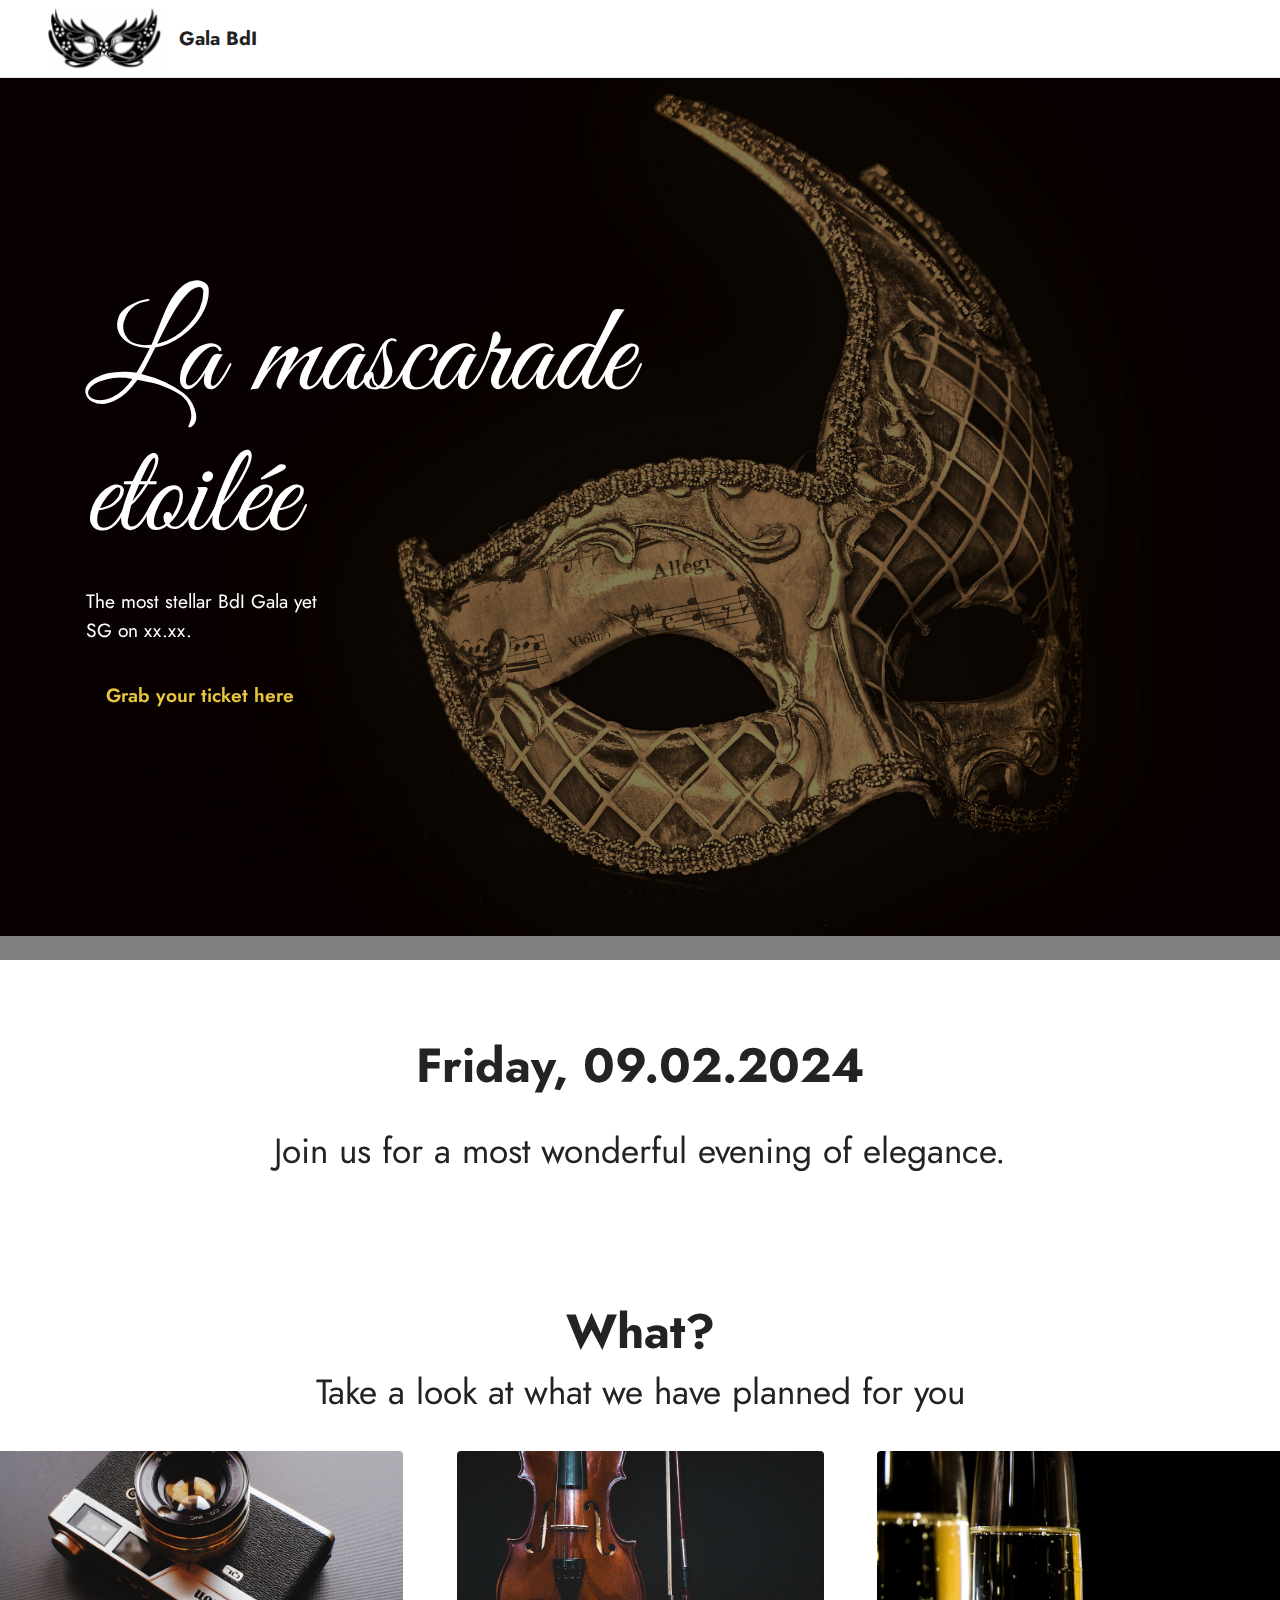
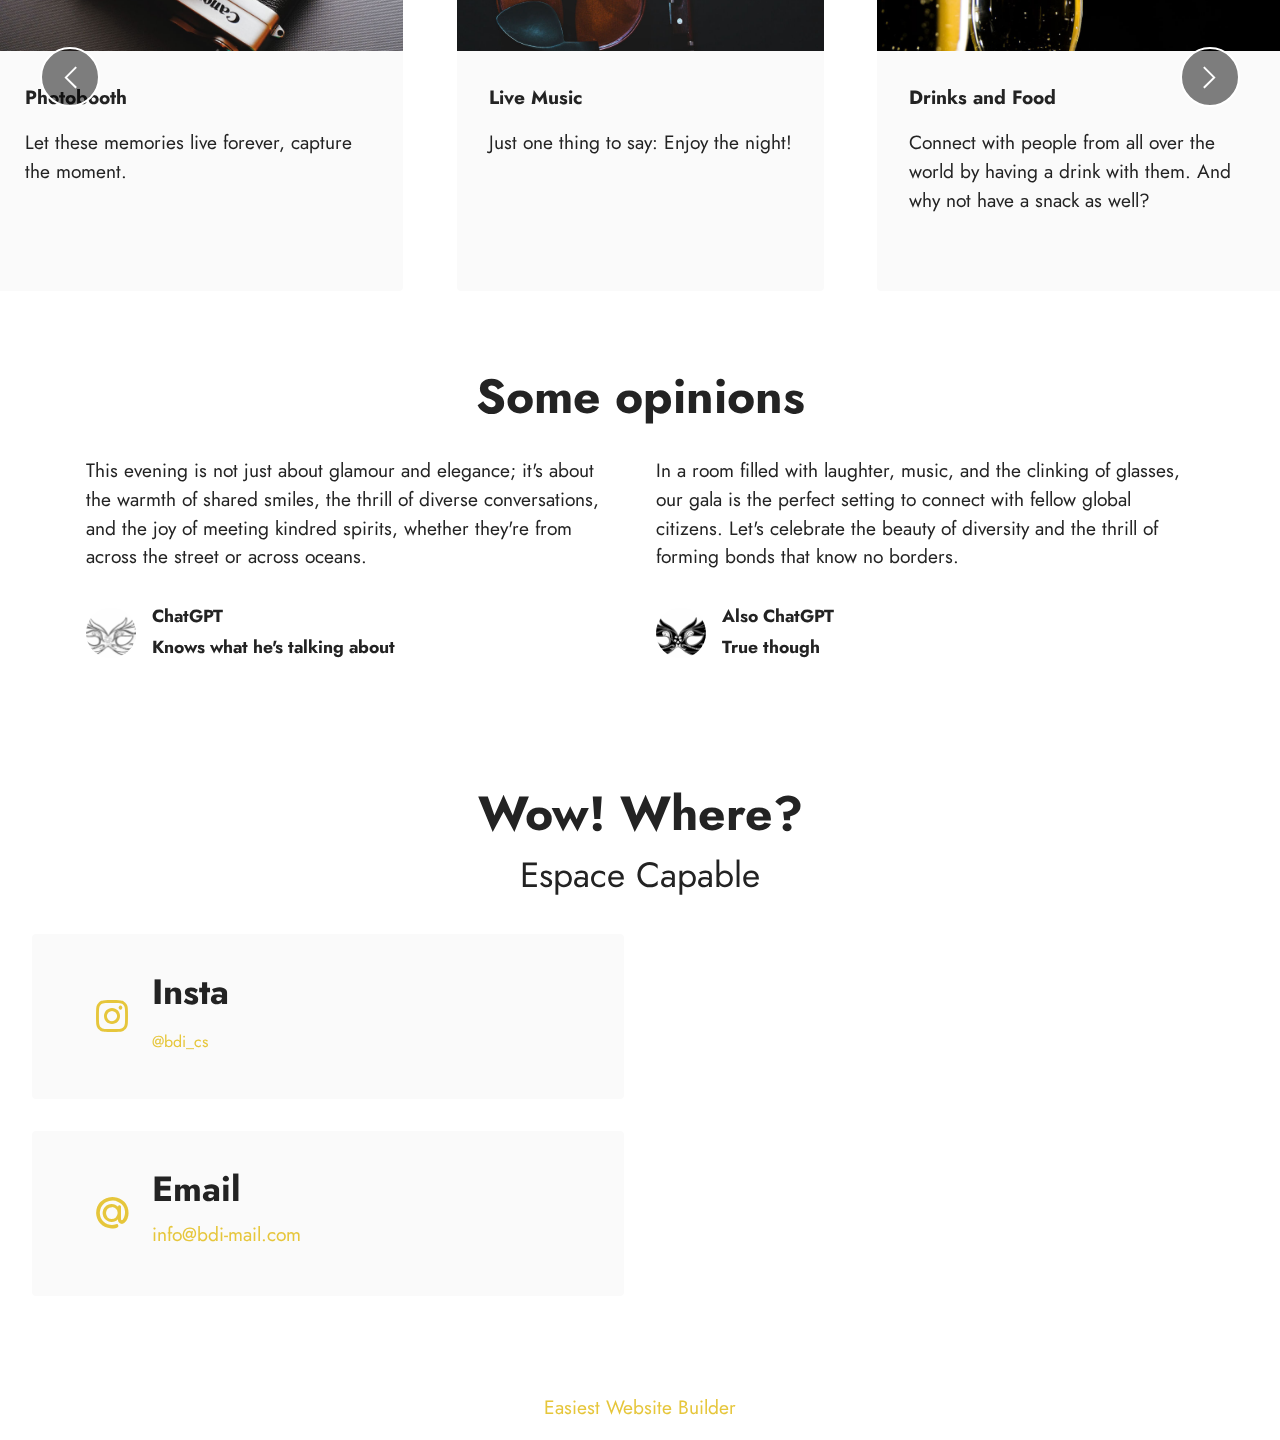
<file: index.html>
<!DOCTYPE html>
<html  >
<head>
  <!-- Site made with Mobirise Website Builder v5.6.11, https://mobirise.com -->
  <meta charset="UTF-8">
  <meta http-equiv="X-UA-Compatible" content="IE=edge">
  <meta name="generator" content="Mobirise v5.6.11, mobirise.com">
  <meta name="twitter:card" content="summary_large_image"/>
  <meta name="twitter:image:src" content="">
  <meta property="og:image" content="">
  <meta name="twitter:title" content="Gala BdI">
  <meta name="viewport" content="width=device-width, initial-scale=1, minimum-scale=1">
  <link rel="shortcut icon" href="assets/images/mbr-121x62.png" type="image/x-icon">
  <meta name="description" content="">
  
  
  <title>Gala BdI</title>
  <link rel="stylesheet" href="assets/web/assets/mobirise-icons2/mobirise2.css">
  <link rel="stylesheet" href="assets/bootstrap/css/bootstrap.min.css">
  <link rel="stylesheet" href="assets/bootstrap/css/bootstrap-grid.min.css">
  <link rel="stylesheet" href="assets/bootstrap/css/bootstrap-reboot.min.css">
  <link rel="stylesheet" href="assets/parallax/jarallax.css">
  <link rel="stylesheet" href="assets/dropdown/css/style.css">
  <link rel="stylesheet" href="assets/socicon/css/styles.css">
  <link rel="stylesheet" href="assets/theme/css/style.css">
  <link href="assets/fonts/style.css" rel="stylesheet">
  <link rel="preload" href="https://fonts.googleapis.com/css?family=Jost:100,200,300,400,500,600,700,800,900,100i,200i,300i,400i,500i,600i,700i,800i,900i&display=swap" as="style" onload="this.onload=null;this.rel='stylesheet'">
  <noscript><link rel="stylesheet" href="https://fonts.googleapis.com/css?family=Jost:100,200,300,400,500,600,700,800,900,100i,200i,300i,400i,500i,600i,700i,800i,900i&display=swap"></noscript>
  <link rel="preload" as="style" href="assets/mobirise/css/mbr-additional.css"><link rel="stylesheet" href="assets/mobirise/css/mbr-additional.css" type="text/css">
  
  
  
  
</head>
<body>
  
  <section data-bs-version="5.1" class="menu cid-s48OLK6784" once="menu" id="menu1-h">
    
    <nav class="navbar navbar-dropdown navbar-fixed-top collapsed">
        <div class="container-fluid">
            <div class="navbar-brand">
                <span class="navbar-logo">
                    <a href="index.html">
                        <img src="assets/images/mbr-121x62.png" alt="Mask Logo" style="height: 3.8rem;">
                    </a>
                </span>
                <span class="navbar-caption-wrap"><a class="navbar-caption text-black display-7" href="https://mobiri.se">Gala BdI</a></span>
            </div>
            
            <div class="collapse navbar-collapse" id="navbarSupportedContent">
                <ul class="navbar-nav nav-dropdown nav-right" data-app-modern-menu="true"><li class="nav-item"><a class="nav-link link text-black display-4" href="https://mobirise.com">Menu Item 1</a></li>
                    <li class="nav-item"><a class="nav-link link text-black display-4" href="https://mobirise.com">
                            Menu Item 2</a></li></ul>
                
                
            </div>
        </div>
    </nav>

</section>

<section data-bs-version="5.1" class="header5 cid-tYjgnFU1wd mbr-fullscreen mbr-parallax-background" id="header5-k">

    

    
    <div class="mbr-overlay" style="opacity: 0.5; background-color: rgb(0, 0, 0);"></div>

    <div class="container">
        <div class="row">
            <div class="col-12 col-lg-7">
                <h1 class="mbr-section-title mbr-fonts-style mbr-white mb-3 display-1">La mascarade etoilée</h1>
                
                <p class="mbr-text mbr-fonts-style mbr-white display-7">The most stellar BdI Gala yet<br>SG on xx.xx.</p>
                <div class="mbr-section-btn mt-3"><a class="btn btn-primary-outline display-7" href="shotgun.html">Grab your ticket here</a></div>
            </div>
        </div>
    </div>
</section>

<section data-bs-version="5.1" class="content4 cid-tYjo9LsxcF" id="content4-p">
    

    
    
    <div class="container">
        <div class="row justify-content-center">
            <div class="title col-md-12 col-lg-10">
                <h3 class="mbr-section-title mbr-fonts-style align-center mb-4 display-2">
                    <strong>Friday, 09.02.2024</strong></h3>
                <h4 class="mbr-section-subtitle align-center mbr-fonts-style mb-4 display-5">
                    Join us for a most wonderful evening of elegance.</h4>
                
            </div>
        </div>
    </div>
</section>

<section data-bs-version="5.1" class="slider4 mbr-embla cid-tYjrrCrRdH" id="slider4-u">
    
    
    <div class="position-relative text-center">
        <div class="mbr-section-head">
            <h4 class="mbr-section-title mbr-fonts-style align-center mb-0 display-2"><strong>What?</strong></h4>
            <h5 class="mbr-section-subtitle mbr-fonts-style align-center mb-0 mt-2 display-5">Take a look at what we have planned for you</h5>
        </div>
        <div class="embla mt-4" data-skip-snaps="true" data-align="center" data-contain-scroll="trimSnaps" data-loop="true" data-auto-play="true" data-auto-play-interval="5" data-draggable="true">
            <div class="embla__viewport container-fluid">
                <div class="embla__container">
                    <div class="embla__slide slider-image item active" style="margin-left: 1rem; margin-right: 1rem;">
                        <div class="slide-content">
                            <div class="item-wrapper">
                                <div class="item-img">
                                    <img src="assets/images/mbr-1000x639.jpg" alt="Mobirise Website Builder" data-slide-to="0" data-bs-slide-to="0">
                                </div>
                            </div>
                            <div class="item-content">
                                <h5 class="item-title mbr-fonts-style display-7"><strong>Live Music</strong></h5>
                                
                                <p class="mbr-text mbr-fonts-style mt-3 display-7">Just one thing to say: Enjoy the night!</p>
                            </div>
                            
                        </div>
                    </div><div class="embla__slide slider-image item" style="margin-left: 1rem; margin-right: 1rem;">
                        <div class="slide-content">
                            <div class="item-wrapper">
                                <div class="item-img">
                                    <img src="assets/images/mbr-1000x663.jpg" alt="Mobirise Website Builder" data-slide-to="1" data-bs-slide-to="1">
                                </div>
                            </div>
                            <div class="item-content">
                                <h5 class="item-title mbr-fonts-style display-7"><strong>Drinks and Food</strong></h5>
                                
                                <p class="mbr-text mbr-fonts-style mt-3 display-7">Connect with people from all over the world by having a drink with them. And why not have a snack as well?</p>
                            </div>
                            
                        </div>
                    </div><div class="embla__slide slider-image item" style="margin-left: 1rem; margin-right: 1rem;">
                        <div class="slide-content">
                            <div class="item-wrapper">
                                <div class="item-img">
                                    <img src="assets/images/mbr-1000x667.jpg" alt="Mobirise Website Builder" data-slide-to="2" data-bs-slide-to="2">
                                </div>
                            </div>
                            <div class="item-content">
                                <h5 class="item-title mbr-fonts-style display-7"><strong>Dance Floor</strong></h5>
                                
                                <p class="mbr-text mbr-fonts-style mt-3 display-7">Don't just stand around. There's no better way to engage with people than to dance under the stars.</p>
                            </div>
                            
                        </div>
                    </div>
                    
                    <div class="embla__slide slider-image item" style="margin-left: 1rem; margin-right: 1rem;">
                        <div class="slide-content">
                            <div class="item-wrapper">
                                <div class="item-img">
                                    <img src="assets/images/mbr-1000x665.jpg" alt="Mobirise Website Builder" data-slide-to="3" data-bs-slide-to="3">
                                </div>
                            </div>
                            <div class="item-content">
                                <h5 class="item-title mbr-fonts-style display-7"><strong>Unique Styles</strong></h5>
                                
                                <p class="mbr-text mbr-fonts-style mt-3 display-7">You will have the opportunity to get a basic white mask in advance for you to be creative with. The most creative outfit is awarded at the gala.</p>
                            </div>
                            
                        </div>
                    </div>
                    <div class="embla__slide slider-image item" style="margin-left: 1rem; margin-right: 1rem;">
                        <div class="slide-content">
                            <div class="item-wrapper">
                                <div class="item-img">
                                    <img src="assets/images/mbr-2-1000x667.jpg" alt="Mobirise Website Builder" data-slide-to="4" data-bs-slide-to="4">
                                </div>
                            </div>
                            <div class="item-content">
                                <h5 class="item-title mbr-fonts-style display-7"><strong>Speeches</strong></h5>
                                
                                <p class="mbr-text mbr-fonts-style mt-3 display-7">Is there something you always wanted to say? This is the moment. Come save your spot in our prestigious lineup of speakers.</p>
                            </div>
                            
                        </div>
                    </div><div class="embla__slide slider-image item" style="margin-left: 1rem; margin-right: 1rem;">
                        <div class="slide-content">
                            <div class="item-wrapper">
                                <div class="item-img">
                                    <img src="assets/images/mbr-3-1000x667.jpg" alt="Mobirise Website Builder" data-slide-to="5" data-bs-slide-to="6">
                                </div>
                            </div>
                            <div class="item-content">
                                <h5 class="item-title mbr-fonts-style display-7"><strong>Photobooth</strong></h5>
                                
                                <p class="mbr-text mbr-fonts-style mt-3 display-7">Let these memories live forever, capture the moment.</p>
                            </div>
                            
                        </div>
                    </div>
                </div>
            </div>
            <button class="embla__button embla__button--prev">
                <span class="mobi-mbri mobi-mbri-arrow-prev mbr-iconfont" aria-hidden="true"></span>
                <span class="sr-only visually-hidden visually-hidden">Previous</span>
            </button>
            <button class="embla__button embla__button--next">
                <span class="mobi-mbri mobi-mbri-arrow-next mbr-iconfont" aria-hidden="true"></span>
                <span class="sr-only visually-hidden visually-hidden">Next</span>
            </button>
        </div>
    </div>
</section>

<section data-bs-version="5.1" class="testimonials2 cid-tYjncGMfjj" id="testimonials2-o">
    
    
    
    
    <div class="container">
        <h3 class="mbr-section-title mbr-fonts-style align-center mb-4 display-2">
            <strong>Some opinions</strong></h3>
        <div class="row justify-content-center">
            <div class="card col-12 col-md-6">
                <p class="mbr-text mbr-fonts-style mb-4 display-7">This evening is not just about glamour and elegance; it's about the warmth of shared smiles, the thrill of diverse conversations, and the joy of meeting kindred spirits, whether they're from across the street or across oceans.</p>
                <div class="d-flex mb-md-0 mb-4">
                    <div class="image-wrapper">
                        <img src="assets/images/mbr-99x51.png" alt="Mask">
                    </div>
                    <div class="text-wrapper">
                        <p class="name mbr-fonts-style mb-1 display-4">
                            <strong>ChatGPT</strong></p>
                        <p class="position mbr-fonts-style display-4">
                            <strong>Knows what he's talking about</strong></p>
                    </div>
                </div>
            </div>
            <div class="card col-12 col-md-6">
                <p class="mbr-text mbr-fonts-style mb-4 display-7">In a room filled with laughter, music, and the clinking of glasses, our gala is the perfect setting to connect with fellow global citizens. Let's celebrate the beauty of diversity and the thrill of forming bonds that know no borders.</p>
                <div class="d-flex mb-md-0 mb-4">
                    <div class="image-wrapper">
                        <img src="assets/images/mbr-121x62.png" alt="mask">
                    </div>
                    <div class="text-wrapper">
                        <p class="name mbr-fonts-style mb-1 display-4"><strong>Also ChatGPT</strong></p>
                        <p class="position mbr-fonts-style display-4">
                            <strong>True though</strong></p>
                    </div>
                </div>
            </div>
        </div>
    </div>
</section>

<section data-bs-version="5.1" class="contacts3 map1 cid-tYjgC3mhUD" id="contacts3-l">

    

    
    
    <div class="container-fluid">
        <div class="mbr-section-head">
            <h3 class="mbr-section-title mbr-fonts-style align-center mb-0 display-2">
                <strong>Wow! Where?</strong></h3>
            <h4 class="mbr-section-subtitle mbr-fonts-style align-center mb-0 mt-2 display-5">
                Espace Capable</h4>
        </div>
        <div class="row justify-content-center mt-4">
            <div class="card col-12 col-md-6">
                <div class="card-wrapper">
                    <div class="image-wrapper">
                        <span class="mbr-iconfont socicon-instagram socicon"></span>
                    </div>
                    <div class="text-wrapper">
                        <h6 class="card-title mbr-fonts-style mb-1 display-5"><strong>Insta</strong></h6>
                        <p class="mbr-text mbr-fonts-style display-7"></p><p><a href="https://www.instagram.com/bdi_cs/" class="text-primary" target="_blank"></a><a href="https://www.instagram.com/bdi_cs/" class="text-primary" target="_blank">@bdi_cs</a></p><p></p>
                    </div>
                </div>
                <div class="card-wrapper">
                    <div class="image-wrapper">
                        <span class="mbr-iconfont socicon-mailru socicon"></span>
                    </div>
                    <div class="text-wrapper">
                        <h6 class="card-title mbr-fonts-style mb-1 display-5">
                            <strong>Email</strong>
                        </h6>
                        <p class="mbr-text mbr-fonts-style display-7">
                            <a href="mailto:info@site.com" class="text-primary">info@bdi-mail.com</a>
                        </p>
                    </div>
                </div>
            </div>
            <div class="map-wrapper col-12 col-md-6">
                <div class="google-map"><iframe frameborder="0" style="border:0" src="https://www.google.com/maps/embed?pb=!1m18!1m12!1m3!1d2632.7937417891544!2d2.165285395519862!3d48.70942315570101!2m3!1f0!2f0!3f0!3m2!1i1024!2i768!4f13.1!3m3!1m2!1s0x47e67f2d28a0436f%3A0x6cc79d3b821ba80d!2sCentraleSup%C3%A9lec%20-%20B%C3%A2timent%20Bouygues!5e0!3m2!1sfr!2sfr!4v1702461498264!5m2!1sfr!2sfr" allowfullscreen=""></iframe></div>
            </div>
        </div>
    </div>
</section><section class="display-7" style="padding: 0;align-items: center;justify-content: center;flex-wrap: wrap;    align-content: center;display: flex;position: relative;height: 4rem;"><a href="https://mobiri.se/793850" style="flex: 1 1;height: 4rem;position: absolute;width: 100%;z-index: 1;"><img alt="" style="height: 4rem;" src="[data-uri]"></a><p style="margin: 0;text-align: center;" class="display-7">&#8204;</p><a style="z-index:1" href="https://mobirise.com/builder/easiest-website-builder.html">Easiest Website Builder</a></section><script src="assets/bootstrap/js/bootstrap.bundle.min.js"></script>  <script src="assets/parallax/jarallax.js"></script>  <script src="assets/smoothscroll/smooth-scroll.js"></script>  <script src="assets/ytplayer/index.js"></script>  <script src="assets/dropdown/js/navbar-dropdown.js"></script>  <script src="assets/embla/embla.min.js"></script>  <script src="assets/embla/script.js"></script>  <script src="assets/theme/js/script.js"></script>  
  
  
</body>
</html>
</file>
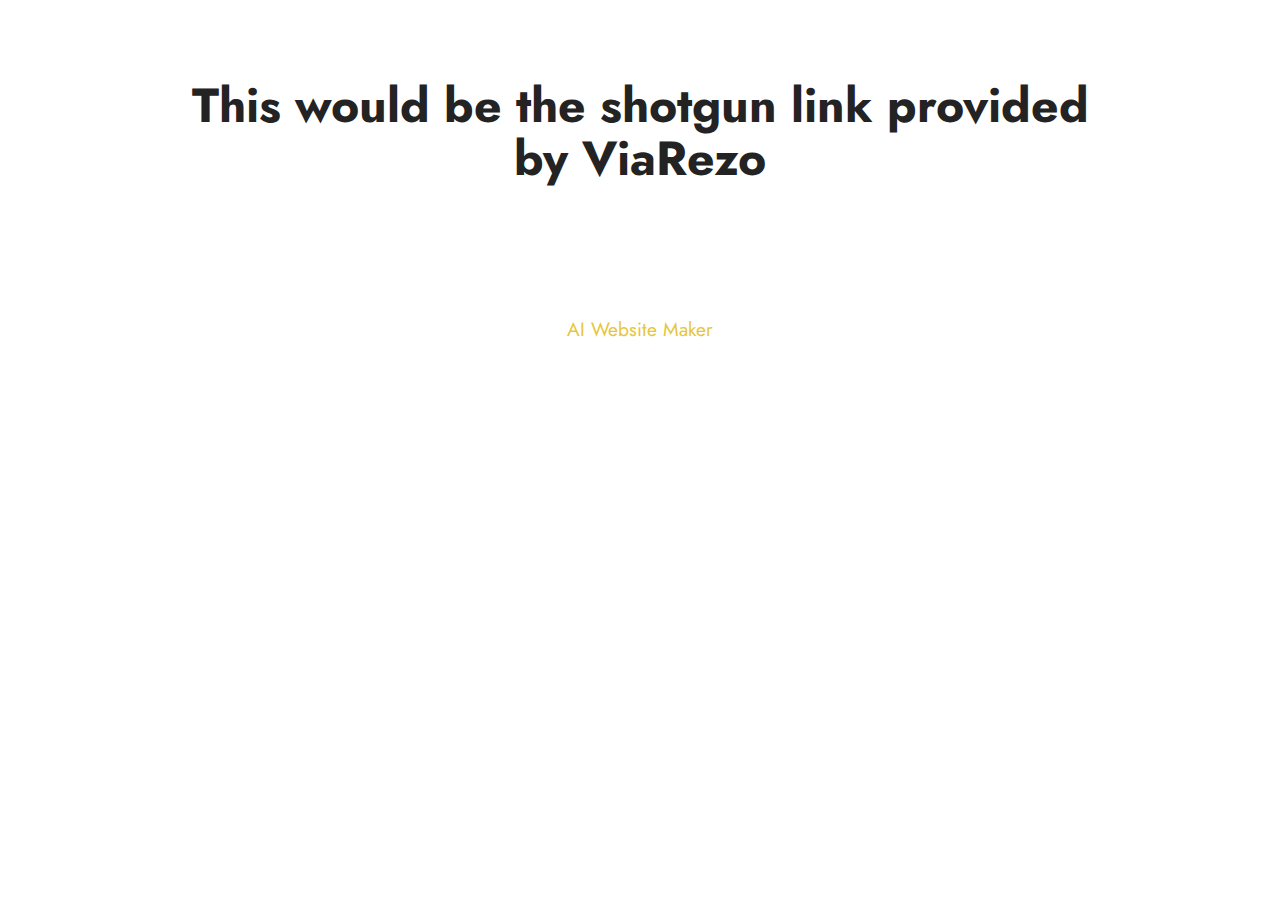
<file: shotgun.html>
<!DOCTYPE html>
<html  >
<head>
  <!-- Site made with Mobirise Website Builder v5.6.11, https://mobirise.com -->
  <meta charset="UTF-8">
  <meta http-equiv="X-UA-Compatible" content="IE=edge">
  <meta name="generator" content="Mobirise v5.6.11, mobirise.com">
  <meta name="twitter:card" content="summary_large_image"/>
  <meta name="twitter:image:src" content="">
  <meta property="og:image" content="">
  <meta name="twitter:title" content="Shotgun">
  <meta name="viewport" content="width=device-width, initial-scale=1, minimum-scale=1">
  <link rel="shortcut icon" href="assets/images/mbr-121x62.png" type="image/x-icon">
  <meta name="description" content="">
  
  
  <title>Shotgun</title>
  <link rel="stylesheet" href="assets/bootstrap/css/bootstrap.min.css">
  <link rel="stylesheet" href="assets/bootstrap/css/bootstrap-grid.min.css">
  <link rel="stylesheet" href="assets/bootstrap/css/bootstrap-reboot.min.css">
  <link rel="stylesheet" href="assets/theme/css/style.css">
  <link href="assets/fonts/style.css" rel="stylesheet">
  <link rel="preload" href="https://fonts.googleapis.com/css?family=Jost:100,200,300,400,500,600,700,800,900,100i,200i,300i,400i,500i,600i,700i,800i,900i&display=swap" as="style" onload="this.onload=null;this.rel='stylesheet'">
  <noscript><link rel="stylesheet" href="https://fonts.googleapis.com/css?family=Jost:100,200,300,400,500,600,700,800,900,100i,200i,300i,400i,500i,600i,700i,800i,900i&display=swap"></noscript>
  <link rel="preload" as="style" href="assets/mobirise/css/mbr-additional.css"><link rel="stylesheet" href="assets/mobirise/css/mbr-additional.css" type="text/css">
  
  
  
  
</head>
<body>
  
  <section data-bs-version="5.1" class="content4 cid-tYjpXhUBRo" id="content4-q">
    

    
    
    <div class="container">
        <div class="row justify-content-center">
            <div class="title col-md-12 col-lg-10">
                <h3 class="mbr-section-title mbr-fonts-style align-center mb-4 display-2">
                    <strong>This would be the shotgun link provided by ViaRezo</strong></h3>
                
                
            </div>
        </div>
    </div>
</section><section class="display-7" style="padding: 0;align-items: center;justify-content: center;flex-wrap: wrap;    align-content: center;display: flex;position: relative;height: 4rem;"><a href="https://mobiri.se/793850" style="flex: 1 1;height: 4rem;position: absolute;width: 100%;z-index: 1;"><img alt="" style="height: 4rem;" src="[data-uri]"></a><p style="margin: 0;text-align: center;" class="display-7">&#8204;</p><a style="z-index:1" href="https://mobirise.com/builder/ai-website-builder.html">AI Website Maker</a></section><script src="assets/bootstrap/js/bootstrap.bundle.min.js"></script>  <script src="assets/smoothscroll/smooth-scroll.js"></script>  <script src="assets/ytplayer/index.js"></script>  <script src="assets/theme/js/script.js"></script>  
  
  
</body>
</html>
</file>
<file: assets/web/assets/mobirise-icons2/mobirise2.css>
@font-face {
  font-family: 'Moririse2';
  font-display: swap;
  src:  url('mobirise2.eot?f2bix4');
  src:  url('mobirise2.eot?f2bix4#iefix') format('embedded-opentype'),
    url('mobirise2.ttf?f2bix4') format('truetype'),
    url('mobirise2.woff?f2bix4') format('woff'),
    url('mobirise2.svg?f2bix4#mobirise2') format('svg');
  font-weight: normal;
  font-style: normal;
}

[class^="mobi-"], [class*=" mobi-"] {
  /* use !important to prevent issues with browser extensions that change fonts */
  font-family: 'Moririse2' !important;
  speak: none;
  font-style: normal;
  font-weight: normal;
  font-variant: normal;
  text-transform: none;
  line-height: 1;

  /* Better Font Rendering =========== */
  -webkit-font-smoothing: antialiased;
  -moz-osx-font-smoothing: grayscale;
}

.mobi-mbri-add-submenu:before {
  content: "\e900";
}
.mobi-mbri-alert:before {
  content: "\e901";
}
.mobi-mbri-align-center:before {
  content: "\e902";
}
.mobi-mbri-align-justify:before {
  content: "\e903";
}
.mobi-mbri-align-left:before {
  content: "\e904";
}
.mobi-mbri-align-right:before {
  content: "\e905";
}
.mobi-mbri-android:before {
  content: "\e906";
}
.mobi-mbri-apple:before {
  content: "\e907";
}
.mobi-mbri-arrow-down:before {
  content: "\e908";
}
.mobi-mbri-arrow-next:before {
  content: "\e909";
}
.mobi-mbri-arrow-prev:before {
  content: "\e90a";
}
.mobi-mbri-arrow-up:before {
  content: "\e90b";
}
.mobi-mbri-bold:before {
  content: "\e90c";
}
.mobi-mbri-bookmark:before {
  content: "\e90d";
}
.mobi-mbri-bootstrap:before {
  content: "\e90e";
}
.mobi-mbri-briefcase:before {
  content: "\e90f";
}
.mobi-mbri-browse:before {
  content: "\e910";
}
.mobi-mbri-bulleted-list:before {
  content: "\e911";
}
.mobi-mbri-calendar:before {
  content: "\e912";
}
.mobi-mbri-camera:before {
  content: "\e913";
}
.mobi-mbri-cart-add:before {
  content: "\e914";
}
.mobi-mbri-cart-full:before {
  content: "\e915";
}
.mobi-mbri-cash:before {
  content: "\e916";
}
.mobi-mbri-change-style:before {
  content: "\e917";
}
.mobi-mbri-chat:before {
  content: "\e918";
}
.mobi-mbri-clock:before {
  content: "\e919";
}
.mobi-mbri-close:before {
  content: "\e91a";
}
.mobi-mbri-cloud:before {
  content: "\e91b";
}
.mobi-mbri-code:before {
  content: "\e91c";
}
.mobi-mbri-contact-form:before {
  content: "\e91d";
}
.mobi-mbri-credit-card:before {
  content: "\e91e";
}
.mobi-mbri-cursor-click:before {
  content: "\e91f";
}
.mobi-mbri-cust-feedback:before {
  content: "\e920";
}
.mobi-mbri-database:before {
  content: "\e921";
}
.mobi-mbri-delivery:before {
  content: "\e922";
}
.mobi-mbri-desktop:before {
  content: "\e923";
}
.mobi-mbri-devices:before {
  content: "\e924";
}
.mobi-mbri-down:before {
  content: "\e925";
}
.mobi-mbri-download-2:before {
  content: "\e926";
}
.mobi-mbri-download:before {
  content: "\e927";
}
.mobi-mbri-drag-n-drop-2:before {
  content: "\e928";
}
.mobi-mbri-drag-n-drop:before {
  content: "\e929";
}
.mobi-mbri-edit-2:before {
  content: "\e92a";
}
.mobi-mbri-edit:before {
  content: "\e92b";
}
.mobi-mbri-error:before {
  content: "\e92c";
}
.mobi-mbri-extension:before {
  content: "\e92d";
}
.mobi-mbri-features:before {
  content: "\e92e";
}
.mobi-mbri-file:before {
  content: "\e92f";
}
.mobi-mbri-flag:before {
  content: "\e930";
}
.mobi-mbri-folder:before {
  content: "\e931";
}
.mobi-mbri-gift:before {
  content: "\e932";
}
.mobi-mbri-github:before {
  content: "\e933";
}
.mobi-mbri-globe-2:before {
  content: "\e934";
}
.mobi-mbri-globe:before {
  content: "\e935";
}
.mobi-mbri-growing-chart:before {
  content: "\e936";
}
.mobi-mbri-hearth:before {
  content: "\e937";
}
.mobi-mbri-help:before {
  content: "\e938";
}
.mobi-mbri-home:before {
  content: "\e939";
}
.mobi-mbri-hot-cup:before {
  content: "\e93a";
}
.mobi-mbri-idea:before {
  content: "\e93b";
}
.mobi-mbri-image-gallery:before {
  content: "\e93c";
}
.mobi-mbri-image-slider:before {
  content: "\e93d";
}
.mobi-mbri-info:before {
  content: "\e93e";
}
.mobi-mbri-italic:before {
  content: "\e93f";
}
.mobi-mbri-key:before {
  content: "\e940";
}
.mobi-mbri-laptop:before {
  content: "\e941";
}
.mobi-mbri-layers:before {
  content: "\e942";
}
.mobi-mbri-left-right:before {
  content: "\e943";
}
.mobi-mbri-left:before {
  content: "\e944";
}
.mobi-mbri-letter:before {
  content: "\e945";
}
.mobi-mbri-like:before {
  content: "\e946";
}
.mobi-mbri-link:before {
  content: "\e947";
}
.mobi-mbri-lock:before {
  content: "\e948";
}
.mobi-mbri-login:before {
  content: "\e949";
}
.mobi-mbri-logout:before {
  content: "\e94a";
}
.mobi-mbri-magic-stick:before {
  content: "\e94b";
}
.mobi-mbri-map-pin:before {
  content: "\e94c";
}
.mobi-mbri-menu:before {
  content: "\e94d";
}
.mobi-mbri-mobile-2:before {
  content: "\e94e";
}
.mobi-mbri-mobile-horizontal:before {
  content: "\e94f";
}
.mobi-mbri-mobile:before {
  content: "\e950";
}
.mobi-mbri-mobirise:before {
  content: "\e951";
}
.mobi-mbri-more-horizontal:before {
  content: "\e952";
}
.mobi-mbri-more-vertical:before {
  content: "\e953";
}
.mobi-mbri-music:before {
  content: "\e954";
}
.mobi-mbri-new-file:before {
  content: "\e955";
}
.mobi-mbri-numbered-list:before {
  content: "\e956";
}
.mobi-mbri-opened-folder:before {
  content: "\e957";
}
.mobi-mbri-pages:before {
  content: "\e958";
}
.mobi-mbri-paper-plane:before {
  content: "\e959";
}
.mobi-mbri-paperclip:before {
  content: "\e95a";
}
.mobi-mbri-phone:before {
  content: "\e95b";
}
.mobi-mbri-photo:before {
  content: "\e95c";
}
.mobi-mbri-photos:before {
  content: "\e95d";
}
.mobi-mbri-pin:before {
  content: "\e95e";
}
.mobi-mbri-play:before {
  content: "\e95f";
}
.mobi-mbri-plus:before {
  content: "\e960";
}
.mobi-mbri-preview:before {
  content: "\e961";
}
.mobi-mbri-print:before {
  content: "\e962";
}
.mobi-mbri-protect:before {
  content: "\e963";
}
.mobi-mbri-question:before {
  content: "\e964";
}
.mobi-mbri-quote-left:before {
  content: "\e965";
}
.mobi-mbri-quote-right:before {
  content: "\e966";
}
.mobi-mbri-redo:before {
  content: "\e967";
}
.mobi-mbri-refresh:before {
  content: "\e968";
}
.mobi-mbri-responsive-2:before {
  content: "\e969";
}
.mobi-mbri-responsive:before {
  content: "\e96a";
}
.mobi-mbri-right:before {
  content: "\e96b";
}
.mobi-mbri-rocket:before {
  content: "\e96c";
}
.mobi-mbri-sad-face:before {
  content: "\e96d";
}
.mobi-mbri-sale:before {
  content: "\e96e";
}
.mobi-mbri-save:before {
  content: "\e96f";
}
.mobi-mbri-search:before {
  content: "\e970";
}
.mobi-mbri-setting-2:before {
  content: "\e971";
}
.mobi-mbri-setting-3:before {
  content: "\e972";
}
.mobi-mbri-setting:before {
  content: "\e973";
}
.mobi-mbri-share:before {
  content: "\e974";
}
.mobi-mbri-shopping-bag:before {
  content: "\e975";
}
.mobi-mbri-shopping-basket:before {
  content: "\e976";
}
.mobi-mbri-shopping-cart:before {
  content: "\e977";
}
.mobi-mbri-sites:before {
  content: "\e978";
}
.mobi-mbri-smile-face:before {
  content: "\e979";
}
.mobi-mbri-speed:before {
  content: "\e97a";
}
.mobi-mbri-star:before {
  content: "\e97b";
}
.mobi-mbri-success:before {
  content: "\e97c";
}
.mobi-mbri-sun:before {
  content: "\e97d";
}
.mobi-mbri-sun2:before {
  content: "\e97e";
}
.mobi-mbri-tablet-vertical:before {
  content: "\e97f";
}
.mobi-mbri-tablet:before {
  content: "\e980";
}
.mobi-mbri-target:before {
  content: "\e981";
}
.mobi-mbri-timer:before {
  content: "\e982";
}
.mobi-mbri-to-ftp:before {
  content: "\e983";
}
.mobi-mbri-to-local-drive:before {
  content: "\e984";
}
.mobi-mbri-touch-swipe:before {
  content: "\e985";
}
.mobi-mbri-touch:before {
  content: "\e986";
}
.mobi-mbri-trash:before {
  content: "\e987";
}
.mobi-mbri-underline:before {
  content: "\e988";
}
.mobi-mbri-undo:before {
  content: "\e989";
}
.mobi-mbri-unlink:before {
  content: "\e98a";
}
.mobi-mbri-unlock:before {
  content: "\e98b";
}
.mobi-mbri-up-down:before {
  content: "\e98c";
}
.mobi-mbri-up:before {
  content: "\e98d";
}
.mobi-mbri-update:before {
  content: "\e98e";
}
.mobi-mbri-upload-2:before {
  content: "\e98f";
}
.mobi-mbri-upload:before {
  content: "\e990";
}
.mobi-mbri-user-2:before {
  content: "\e991";
}
.mobi-mbri-user:before {
  content: "\e992";
}
.mobi-mbri-users:before {
  content: "\e993";
}
.mobi-mbri-video-play:before {
  content: "\e994";
}
.mobi-mbri-video:before {
  content: "\e995";
}
.mobi-mbri-watch:before {
  content: "\e996";
}
.mobi-mbri-website-theme-2:before {
  content: "\e997";
}
.mobi-mbri-website-theme:before {
  content: "\e998";
}
.mobi-mbri-wifi:before {
  content: "\e999";
}
.mobi-mbri-windows:before {
  content: "\e99a";
}
.mobi-mbri-zoom-in:before {
  content: "\e99b";
}
.mobi-mbri-zoom-out:before {
  content: "\e99c";
}
</file>
<file: assets/parallax/jarallax.css>
.jarallax {
    position: relative;
    z-index: 0;
}
.jarallax > .jarallax-img {
    position: absolute;
    object-fit: cover;
    /* support for plugin https://github.com/bfred-it/object-fit-images */
    font-family: 'object-fit: cover;';
    top: 0;
    left: 0;
    width: 100%;
    height: 100%;
    z-index: -1;
}
</file>
<file: assets/dropdown/css/style.css>
.navbar-dropdown {
  left: 0;
  padding: 0;
  position: absolute;
  right: 0;
  top: 0;
  transition: all 0.45s ease;
  z-index: 1030;
  background: #282828; }
  .navbar-dropdown .navbar-logo {
    margin-right: 0.8rem;
    transition: margin 0.3s ease-in-out;
    vertical-align: middle; }
    .navbar-dropdown .navbar-logo img {
      height: 3.125rem;
      transition: all 0.3s ease-in-out; }
    .navbar-dropdown .navbar-logo.mbr-iconfont {
      font-size: 3.125rem;
      line-height: 3.125rem; }
  .navbar-dropdown .navbar-caption {
    font-weight: 700;
    white-space: normal;
    vertical-align: -4px;
    line-height: 3.125rem !important; }
    .navbar-dropdown .navbar-caption, .navbar-dropdown .navbar-caption:hover {
      color: inherit;
      text-decoration: none; }
  .navbar-dropdown .mbr-iconfont + .navbar-caption {
    vertical-align: -1px; }
  .navbar-dropdown.navbar-fixed-top {
    position: fixed; }
  .navbar-dropdown .navbar-brand span {
    vertical-align: -4px; }
  .navbar-dropdown.bg-color.transparent {
    background: none; }
  .navbar-dropdown.navbar-short .navbar-brand {
    padding: 0.625rem 0; }
    .navbar-dropdown.navbar-short .navbar-brand span {
      vertical-align: -1px; }
  .navbar-dropdown.navbar-short .navbar-caption {
    line-height: 2.375rem !important;
    vertical-align: -2px; }
  .navbar-dropdown.navbar-short .navbar-logo {
    margin-right: 0.5rem; }
    .navbar-dropdown.navbar-short .navbar-logo img {
      height: 2.375rem; }
    .navbar-dropdown.navbar-short .navbar-logo.mbr-iconfont {
      font-size: 2.375rem;
      line-height: 2.375rem; }
  .navbar-dropdown.navbar-short .mbr-table-cell {
    height: 3.625rem; }
  .navbar-dropdown .navbar-close {
    left: 0.6875rem;
    position: fixed;
    top: 0.75rem;
    z-index: 1000; }
  .navbar-dropdown .hamburger-icon {
    content: "";
    display: inline-block;
    vertical-align: middle;
    width: 16px;
    -webkit-box-shadow: 0 -6px 0 1px #282828,0 0 0 1px #282828,0 6px 0 1px #282828;
    -moz-box-shadow: 0 -6px 0 1px #282828,0 0 0 1px #282828,0 6px 0 1px #282828;
    box-shadow: 0 -6px 0 1px #282828,0 0 0 1px #282828,0 6px 0 1px #282828; }

.dropdown-menu .dropdown-toggle[data-toggle="dropdown-submenu"]::after {
  border-bottom: 0.35em solid transparent;
  border-left: 0.35em solid;
  border-right: 0;
  border-top: 0.35em solid transparent;
  margin-left: 0.3rem; }

.dropdown-menu .dropdown-item:focus {
  outline: 0; }

.nav-dropdown {
  font-size: 0.75rem;
  font-weight: 500;
  height: auto !important; }
  .nav-dropdown .nav-btn {
    padding-left: 1rem; }
  .nav-dropdown .link {
    margin: .667em 1.667em;
    font-weight: 500;
    padding: 0;
    transition: color .2s ease-in-out; }
    .nav-dropdown .link.dropdown-toggle {
      margin-right: 2.583em; }
      .nav-dropdown .link.dropdown-toggle::after {
        margin-left: .25rem;
        border-top: 0.35em solid;
        border-right: 0.35em solid transparent;
        border-left: 0.35em solid transparent;
        border-bottom: 0; }
      .nav-dropdown .link.dropdown-toggle[aria-expanded="true"] {
        margin: 0;
        padding: 0.667em 3.263em  0.667em 1.667em; }
  .nav-dropdown .link::after,
  .nav-dropdown .dropdown-item::after {
    color: inherit; }
  .nav-dropdown .btn {
    font-size: 0.75rem;
    font-weight: 700;
    letter-spacing: 0;
    margin-bottom: 0;
    padding-left: 1.25rem;
    padding-right: 1.25rem; }
  .nav-dropdown .dropdown-menu {
    border-radius: 0;
    border: 0;
    left: 0;
    margin: 0;
    padding-bottom: 1.25rem;
    padding-top: 1.25rem;
    position: relative; }
  .nav-dropdown .dropdown-submenu {
    margin-left: 0.125rem;
    top: 0; }
  .nav-dropdown .dropdown-item {
    font-weight: 500;
    line-height: 2;
    padding: 0.3846em 4.615em 0.3846em 1.5385em;
    position: relative;
    transition: color .2s ease-in-out, background-color .2s ease-in-out; }
    .nav-dropdown .dropdown-item::after {
      margin-top: -0.3077em;
      position: absolute;
      right: 1.1538em;
      top: 50%; }
    .nav-dropdown .dropdown-item:focus, .nav-dropdown .dropdown-item:hover {
      background: none; }

@media (max-width: 767px) {
  .nav-dropdown.navbar-toggleable-sm {
    bottom: 0;
    display: none;
    left: 0;
    overflow-x: hidden;
    position: fixed;
    top: 0;
    transform: translateX(-100%);
    -ms-transform: translateX(-100%);
    -webkit-transform: translateX(-100%);
    width: 18.75rem;
    z-index: 999; } }
.nav-dropdown.navbar-toggleable-xl {
  bottom: 0;
  display: none;
  left: 0;
  overflow-x: hidden;
  position: fixed;
  top: 0;
  transform: translateX(-100%);
  -ms-transform: translateX(-100%);
  -webkit-transform: translateX(-100%);
  width: 18.75rem;
  z-index: 999; }

.nav-dropdown-sm {
  display: block !important;
  overflow-x: hidden;
  overflow: auto;
  padding-top: 3.875rem; }
  .nav-dropdown-sm::after {
    content: "";
    display: block;
    height: 3rem;
    width: 100%; }
  .nav-dropdown-sm.collapse.in ~ .navbar-close {
    display: block !important; }
  .nav-dropdown-sm.collapsing, .nav-dropdown-sm.collapse.in {
    transform: translateX(0);
    -ms-transform: translateX(0);
    -webkit-transform: translateX(0);
    transition: all 0.25s ease-out;
    -webkit-transition: all 0.25s ease-out;
    background: #282828; }
  .nav-dropdown-sm.collapsing[aria-expanded="false"] {
    transform: translateX(-100%);
    -ms-transform: translateX(-100%);
    -webkit-transform: translateX(-100%); }
  .nav-dropdown-sm .nav-item {
    display: block;
    margin-left: 0 !important;
    padding-left: 0; }
  .nav-dropdown-sm .link,
  .nav-dropdown-sm .dropdown-item {
    border-top: 1px dotted rgba(255, 255, 255, 0.1);
    font-size: 0.8125rem;
    line-height: 1.6;
    margin: 0 !important;
    padding: 0.875rem 2.4rem 0.875rem 1.5625rem !important;
    position: relative;
    white-space: normal; }
    .nav-dropdown-sm .link:focus, .nav-dropdown-sm .link:hover,
    .nav-dropdown-sm .dropdown-item:focus,
    .nav-dropdown-sm .dropdown-item:hover {
      background: rgba(0, 0, 0, 0.2) !important;
      color: #c0a375; }
  .nav-dropdown-sm .nav-btn {
    position: relative;
    padding: 1.5625rem 1.5625rem 0 1.5625rem; }
    .nav-dropdown-sm .nav-btn::before {
      border-top: 1px dotted rgba(255, 255, 255, 0.1);
      content: "";
      left: 0;
      position: absolute;
      top: 0;
      width: 100%; }
    .nav-dropdown-sm .nav-btn + .nav-btn {
      padding-top: 0.625rem; }
      .nav-dropdown-sm .nav-btn + .nav-btn::before {
        display: none; }
  .nav-dropdown-sm .btn {
    padding: 0.625rem 0; }
  .nav-dropdown-sm .dropdown-toggle[data-toggle="dropdown-submenu"]::after {
    margin-left: .25rem;
    border-top: 0.35em solid;
    border-right: 0.35em solid transparent;
    border-left: 0.35em solid transparent;
    border-bottom: 0; }
  .nav-dropdown-sm .dropdown-toggle[data-toggle="dropdown-submenu"][aria-expanded="true"]::after {
    border-top: 0;
    border-right: 0.35em solid transparent;
    border-left: 0.35em solid transparent;
    border-bottom: 0.35em solid; }
  .nav-dropdown-sm .dropdown-menu {
    margin: 0;
    padding: 0;
    position: relative;
    top: 0;
    left: 0;
    width: 100%;
    border: 0;
    float: none;
    border-radius: 0;
    background: none; }
  .nav-dropdown-sm .dropdown-submenu {
    left: 100%;
    margin-left: 0.125rem;
    margin-top: -1.25rem;
    top: 0; }

.navbar-toggleable-sm .nav-dropdown .dropdown-menu {
  position: absolute; }

.navbar-toggleable-sm .nav-dropdown .dropdown-submenu {
  left: 100%;
  margin-left: 0.125rem;
  margin-top: -1.25rem;
  top: 0; }

.navbar-toggleable-sm.opened .nav-dropdown .dropdown-menu {
  position: relative; }

.navbar-toggleable-sm.opened .nav-dropdown .dropdown-submenu {
  left: 0;
  margin-left: 00rem;
  margin-top: 0rem;
  top: 0; }

.is-builder .nav-dropdown.collapsing {
  transition: none !important; }
</file>
<file: assets/socicon/css/styles.css>
@charset "UTF-8";

@font-face {
  font-family: 'Socicon';
  src:  url('../fonts/socicon.eot');
  src:  url('../fonts/socicon.eot?#iefix') format('embedded-opentype'),
    url('../fonts/socicon.woff2') format('woff2'),
    url('../fonts/socicon.ttf') format('truetype'),
    url('../fonts/socicon.woff') format('woff'),
    url('../fonts/socicon.svg#socicon') format('svg');
  font-weight: normal;
  font-style: normal;
  font-display: swap;
}

[data-icon]:before {
  font-family: "socicon" !important;
  content: attr(data-icon);
  font-style: normal !important;
  font-weight: normal !important;
  font-variant: normal !important;
  text-transform: none !important;
  speak: none;
  line-height: 1;
  -webkit-font-smoothing: antialiased;
  -moz-osx-font-smoothing: grayscale;
}

[class^="socicon-"], [class*=" socicon-"] {
  /* use !important to prevent issues with browser extensions that change fonts */
  font-family: 'Socicon' !important;
  speak: none;
  font-style: normal;
  font-weight: normal;
  font-variant: normal;
  text-transform: none;
  line-height: 1;

  /* Better Font Rendering =========== */
  -webkit-font-smoothing: antialiased;
  -moz-osx-font-smoothing: grayscale;
}

.socicon-eitaa:before {
  content: "\e97c";
}
.socicon-soroush:before {
  content: "\e97d";
}
.socicon-bale:before {
  content: "\e97e";
}
.socicon-zazzle:before {
  content: "\e97b";
}
.socicon-society6:before {
  content: "\e97a";
}
.socicon-redbubble:before {
  content: "\e979";
}
.socicon-avvo:before {
  content: "\e978";
}
.socicon-stitcher:before {
  content: "\e977";
}
.socicon-googlehangouts:before {
  content: "\e974";
}
.socicon-dlive:before {
  content: "\e975";
}
.socicon-vsco:before {
  content: "\e976";
}
.socicon-flipboard:before {
  content: "\e973";
}
.socicon-ubuntu:before {
  content: "\e958";
}
.socicon-artstation:before {
  content: "\e959";
}
.socicon-invision:before {
  content: "\e95a";
}
.socicon-torial:before {
  content: "\e95b";
}
.socicon-collectorz:before {
  content: "\e95c";
}
.socicon-seenthis:before {
  content: "\e95d";
}
.socicon-googleplaymusic:before {
  content: "\e95e";
}
.socicon-debian:before {
  content: "\e95f";
}
.socicon-filmfreeway:before {
  content: "\e960";
}
.socicon-gnome:before {
  content: "\e961";
}
.socicon-itchio:before {
  content: "\e962";
}
.socicon-jamendo:before {
  content: "\e963";
}
.socicon-mix:before {
  content: "\e964";
}
.socicon-sharepoint:before {
  content: "\e965";
}
.socicon-tinder:before {
  content: "\e966";
}
.socicon-windguru:before {
  content: "\e967";
}
.socicon-cdbaby:before {
  content: "\e968";
}
.socicon-elementaryos:before {
  content: "\e969";
}
.socicon-stage32:before {
  content: "\e96a";
}
.socicon-tiktok:before {
  content: "\e96b";
}
.socicon-gitter:before {
  content: "\e96c";
}
.socicon-letterboxd:before {
  content: "\e96d";
}
.socicon-threema:before {
  content: "\e96e";
}
.socicon-splice:before {
  content: "\e96f";
}
.socicon-metapop:before {
  content: "\e970";
}
.socicon-naver:before {
  content: "\e971";
}
.socicon-remote:before {
  content: "\e972";
}
.socicon-internet:before {
  content: "\e957";
}
.socicon-moddb:before {
  content: "\e94b";
}
.socicon-indiedb:before {
  content: "\e94c";
}
.socicon-traxsource:before {
  content: "\e94d";
}
.socicon-gamefor:before {
  content: "\e94e";
}
.socicon-pixiv:before {
  content: "\e94f";
}
.socicon-myanimelist:before {
  content: "\e950";
}
.socicon-blackberry:before {
  content: "\e951";
}
.socicon-wickr:before {
  content: "\e952";
}
.socicon-spip:before {
  content: "\e953";
}
.socicon-napster:before {
  content: "\e954";
}
.socicon-beatport:before {
  content: "\e955";
}
.socicon-hackerone:before {
  content: "\e956";
}
.socicon-hackernews:before {
  content: "\e946";
}
.socicon-smashwords:before {
  content: "\e947";
}
.socicon-kobo:before {
  content: "\e948";
}
.socicon-bookbub:before {
  content: "\e949";
}
.socicon-mailru:before {
  content: "\e94a";
}
.socicon-gitlab:before {
  content: "\e945";
}
.socicon-instructables:before {
  content: "\e944";
}
.socicon-portfolio:before {
  content: "\e943";
}
.socicon-codered:before {
  content: "\e940";
}
.socicon-origin:before {
  content: "\e941";
}
.socicon-nextdoor:before {
  content: "\e942";
}
.socicon-udemy:before {
  content: "\e93f";
}
.socicon-livemaster:before {
  content: "\e93e";
}
.socicon-crunchbase:before {
  content: "\e93b";
}
.socicon-homefy:before {
  content: "\e93c";
}
.socicon-calendly:before {
  content: "\e93d";
}
.socicon-realtor:before {
  content: "\e90f";
}
.socicon-tidal:before {
  content: "\e910";
}
.socicon-qobuz:before {
  content: "\e911";
}
.socicon-natgeo:before {
  content: "\e912";
}
.socicon-mastodon:before {
  content: "\e913";
}
.socicon-unsplash:before {
  content: "\e914";
}
.socicon-homeadvisor:before {
  content: "\e915";
}
.socicon-angieslist:before {
  content: "\e916";
}
.socicon-codepen:before {
  content: "\e917";
}
.socicon-slack:before {
  content: "\e918";
}
.socicon-openaigym:before {
  content: "\e919";
}
.socicon-logmein:before {
  content: "\e91a";
}
.socicon-fiverr:before {
  content: "\e91b";
}
.socicon-gotomeeting:before {
  content: "\e91c";
}
.socicon-aliexpress:before {
  content: "\e91d";
}
.socicon-guru:before {
  content: "\e91e";
}
.socicon-appstore:before {
  content: "\e91f";
}
.socicon-homes:before {
  content: "\e920";
}
.socicon-zoom:before {
  content: "\e921";
}
.socicon-alibaba:before {
  content: "\e922";
}
.socicon-craigslist:before {
  content: "\e923";
}
.socicon-wix:before {
  content: "\e924";
}
.socicon-redfin:before {
  content: "\e925";
}
.socicon-googlecalendar:before {
  content: "\e926";
}
.socicon-shopify:before {
  content: "\e927";
}
.socicon-freelancer:before {
  content: "\e928";
}
.socicon-seedrs:before {
  content: "\e929";
}
.socicon-bing:before {
  content: "\e92a";
}
.socicon-doodle:before {
  content: "\e92b";
}
.socicon-bonanza:before {
  content: "\e92c";
}
.socicon-squarespace:before {
  content: "\e92d";
}
.socicon-toptal:before {
  content: "\e92e";
}
.socicon-gust:before {
  content: "\e92f";
}
.socicon-ask:before {
  content: "\e930";
}
.socicon-trulia:before {
  content: "\e931";
}
.socicon-loomly:before {
  content: "\e932";
}
.socicon-ghost:before {
  content: "\e933";
}
.socicon-upwork:before {
  content: "\e934";
}
.socicon-fundable:before {
  content: "\e935";
}
.socicon-booking:before {
  content: "\e936";
}
.socicon-googlemaps:before {
  content: "\e937";
}
.socicon-zillow:before {
  content: "\e938";
}
.socicon-niconico:before {
  content: "\e939";
}
.socicon-toneden:before {
  content: "\e93a";
}
.socicon-augment:before {
  content: "\e908";
}
.socicon-bitbucket:before {
  content: "\e909";
}
.socicon-fyuse:before {
  content: "\e90a";
}
.socicon-yt-gaming:before {
  content: "\e90b";
}
.socicon-sketchfab:before {
  content: "\e90c";
}
.socicon-mobcrush:before {
  content: "\e90d";
}
.socicon-microsoft:before {
  content: "\e90e";
}
.socicon-pandora:before {
  content: "\e907";
}
.socicon-messenger:before {
  content: "\e906";
}
.socicon-gamewisp:before {
  content: "\e905";
}
.socicon-bloglovin:before {
  content: "\e904";
}
.socicon-tunein:before {
  content: "\e903";
}
.socicon-gamejolt:before {
  content: "\e901";
}
.socicon-trello:before {
  content: "\e902";
}
.socicon-spreadshirt:before {
  content: "\e900";
}
.socicon-500px:before {
  content: "\e000";
}
.socicon-8tracks:before {
  content: "\e001";
}
.socicon-airbnb:before {
  content: "\e002";
}
.socicon-alliance:before {
  content: "\e003";
}
.socicon-amazon:before {
  content: "\e004";
}
.socicon-amplement:before {
  content: "\e005";
}
.socicon-android:before {
  content: "\e006";
}
.socicon-angellist:before {
  content: "\e007";
}
.socicon-apple:before {
  content: "\e008";
}
.socicon-appnet:before {
  content: "\e009";
}
.socicon-baidu:before {
  content: "\e00a";
}
.socicon-bandcamp:before {
  content: "\e00b";
}
.socicon-battlenet:before {
  content: "\e00c";
}
.socicon-mixer:before {
  content: "\e00d";
}
.socicon-bebee:before {
  content: "\e00e";
}
.socicon-bebo:before {
  content: "\e00f";
}
.socicon-behance:before {
  content: "\e010";
}
.socicon-blizzard:before {
  content: "\e011";
}
.socicon-blogger:before {
  content: "\e012";
}
.socicon-buffer:before {
  content: "\e013";
}
.socicon-chrome:before {
  content: "\e014";
}
.socicon-coderwall:before {
  content: "\e015";
}
.socicon-curse:before {
  content: "\e016";
}
.socicon-dailymotion:before {
  content: "\e017";
}
.socicon-deezer:before {
  content: "\e018";
}
.socicon-delicious:before {
  content: "\e019";
}
.socicon-deviantart:before {
  content: "\e01a";
}
.socicon-diablo:before {
  content: "\e01b";
}
.socicon-digg:before {
  content: "\e01c";
}
.socicon-discord:before {
  content: "\e01d";
}
.socicon-disqus:before {
  content: "\e01e";
}
.socicon-douban:before {
  content: "\e01f";
}
.socicon-draugiem:before {
  content: "\e020";
}
.socicon-dribbble:before {
  content: "\e021";
}
.socicon-drupal:before {
  content: "\e022";
}
.socicon-ebay:before {
  content: "\e023";
}
.socicon-ello:before {
  content: "\e024";
}
.socicon-endomodo:before {
  content: "\e025";
}
.socicon-envato:before {
  content: "\e026";
}
.socicon-etsy:before {
  content: "\e027";
}
.socicon-facebook:before {
  content: "\e028";
}
.socicon-feedburner:before {
  content: "\e029";
}
.socicon-filmweb:before {
  content: "\e02a";
}
.socicon-firefox:before {
  content: "\e02b";
}
.socicon-flattr:before {
  content: "\e02c";
}
.socicon-flickr:before {
  content: "\e02d";
}
.socicon-formulr:before {
  content: "\e02e";
}
.socicon-forrst:before {
  content: "\e02f";
}
.socicon-foursquare:before {
  content: "\e030";
}
.socicon-friendfeed:before {
  content: "\e031";
}
.socicon-github:before {
  content: "\e032";
}
.socicon-goodreads:before {
  content: "\e033";
}
.socicon-google:before {
  content: "\e034";
}
.socicon-googlescholar:before {
  content: "\e035";
}
.socicon-googlegroups:before {
  content: "\e036";
}
.socicon-googlephotos:before {
  content: "\e037";
}
.socicon-googleplus:before {
  content: "\e038";
}
.socicon-grooveshark:before {
  content: "\e039";
}
.socicon-hackerrank:before {
  content: "\e03a";
}
.socicon-hearthstone:before {
  content: "\e03b";
}
.socicon-hellocoton:before {
  content: "\e03c";
}
.socicon-heroes:before {
  content: "\e03d";
}
.socicon-smashcast:before {
  content: "\e03e";
}
.socicon-horde:before {
  content: "\e03f";
}
.socicon-houzz:before {
  content: "\e040";
}
.socicon-icq:before {
  content: "\e041";
}
.socicon-identica:before {
  content: "\e042";
}
.socicon-imdb:before {
  content: "\e043";
}
.socicon-instagram:before {
  content: "\e044";
}
.socicon-issuu:before {
  content: "\e045";
}
.socicon-istock:before {
  content: "\e046";
}
.socicon-itunes:before {
  content: "\e047";
}
.socicon-keybase:before {
  content: "\e048";
}
.socicon-lanyrd:before {
  content: "\e049";
}
.socicon-lastfm:before {
  content: "\e04a";
}
.socicon-line:before {
  content: "\e04b";
}
.socicon-linkedin:before {
  content: "\e04c";
}
.socicon-livejournal:before {
  content: "\e04d";
}
.socicon-lyft:before {
  content: "\e04e";
}
.socicon-macos:before {
  content: "\e04f";
}
.socicon-mail:before {
  content: "\e050";
}
.socicon-medium:before {
  content: "\e051";
}
.socicon-meetup:before {
  content: "\e052";
}
.socicon-mixcloud:before {
  content: "\e053";
}
.socicon-modelmayhem:before {
  content: "\e054";
}
.socicon-mumble:before {
  content: "\e055";
}
.socicon-myspace:before {
  content: "\e056";
}
.socicon-newsvine:before {
  content: "\e057";
}
.socicon-nintendo:before {
  content: "\e058";
}
.socicon-npm:before {
  content: "\e059";
}
.socicon-odnoklassniki:before {
  content: "\e05a";
}
.socicon-openid:before {
  content: "\e05b";
}
.socicon-opera:before {
  content: "\e05c";
}
.socicon-outlook:before {
  content: "\e05d";
}
.socicon-overwatch:before {
  content: "\e05e";
}
.socicon-patreon:before {
  content: "\e05f";
}
.socicon-paypal:before {
  content: "\e060";
}
.socicon-periscope:before {
  content: "\e061";
}
.socicon-persona:before {
  content: "\e062";
}
.socicon-pinterest:before {
  content: "\e063";
}
.socicon-play:before {
  content: "\e064";
}
.socicon-player:before {
  content: "\e065";
}
.socicon-playstation:before {
  content: "\e066";
}
.socicon-pocket:before {
  content: "\e067";
}
.socicon-qq:before {
  content: "\e068";
}
.socicon-quora:before {
  content: "\e069";
}
.socicon-raidcall:before {
  content: "\e06a";
}
.socicon-ravelry:before {
  content: "\e06b";
}
.socicon-reddit:before {
  content: "\e06c";
}
.socicon-renren:before {
  content: "\e06d";
}
.socicon-researchgate:before {
  content: "\e06e";
}
.socicon-residentadvisor:before {
  content: "\e06f";
}
.socicon-reverbnation:before {
  content: "\e070";
}
.socicon-rss:before {
  content: "\e071";
}
.socicon-sharethis:before {
  content: "\e072";
}
.socicon-skype:before {
  content: "\e073";
}
.socicon-slideshare:before {
  content: "\e074";
}
.socicon-smugmug:before {
  content: "\e075";
}
.socicon-snapchat:before {
  content: "\e076";
}
.socicon-songkick:before {
  content: "\e077";
}
.socicon-soundcloud:before {
  content: "\e078";
}
.socicon-spotify:before {
  content: "\e079";
}
.socicon-stackexchange:before {
  content: "\e07a";
}
.socicon-stackoverflow:before {
  content: "\e07b";
}
.socicon-starcraft:before {
  content: "\e07c";
}
.socicon-stayfriends:before {
  content: "\e07d";
}
.socicon-steam:before {
  content: "\e07e";
}
.socicon-storehouse:before {
  content: "\e07f";
}
.socicon-strava:before {
  content: "\e080";
}
.socicon-streamjar:before {
  content: "\e081";
}
.socicon-stumbleupon:before {
  content: "\e082";
}
.socicon-swarm:before {
  content: "\e083";
}
.socicon-teamspeak:before {
  content: "\e084";
}
.socicon-teamviewer:before {
  content: "\e085";
}
.socicon-technorati:before {
  content: "\e086";
}
.socicon-telegram:before {
  content: "\e087";
}
.socicon-tripadvisor:before {
  content: "\e088";
}
.socicon-tripit:before {
  content: "\e089";
}
.socicon-triplej:before {
  content: "\e08a";
}
.socicon-tumblr:before {
  content: "\e08b";
}
.socicon-twitch:before {
  content: "\e08c";
}
.socicon-twitter:before {
  content: "\e08d";
}
.socicon-uber:before {
  content: "\e08e";
}
.socicon-ventrilo:before {
  content: "\e08f";
}
.socicon-viadeo:before {
  content: "\e090";
}
.socicon-viber:before {
  content: "\e091";
}
.socicon-viewbug:before {
  content: "\e092";
}
.socicon-vimeo:before {
  content: "\e093";
}
.socicon-vine:before {
  content: "\e094";
}
.socicon-vkontakte:before {
  content: "\e095";
}
.socicon-warcraft:before {
  content: "\e096";
}
.socicon-wechat:before {
  content: "\e097";
}
.socicon-weibo:before {
  content: "\e098";
}
.socicon-whatsapp:before {
  content: "\e099";
}
.socicon-wikipedia:before {
  content: "\e09a";
}
.socicon-windows:before {
  content: "\e09b";
}
.socicon-wordpress:before {
  content: "\e09c";
}
.socicon-wykop:before {
  content: "\e09d";
}
.socicon-xbox:before {
  content: "\e09e";
}
.socicon-xing:before {
  content: "\e09f";
}
.socicon-yahoo:before {
  content: "\e0a0";
}
.socicon-yammer:before {
  content: "\e0a1";
}
.socicon-yandex:before {
  content: "\e0a2";
}
.socicon-yelp:before {
  content: "\e0a3";
}
.socicon-younow:before {
  content: "\e0a4";
}
.socicon-youtube:before {
  content: "\e0a5";
}
.socicon-zapier:before {
  content: "\e0a6";
}
.socicon-zerply:before {
  content: "\e0a7";
}
.socicon-zomato:before {
  content: "\e0a8";
}
.socicon-zynga:before {
  content: "\e0a9";
}
</file>
<file: assets/theme/css/style.css>
@charset "UTF-8";
section {
  background-color: #ffffff;
}

body {
  font-style: normal;
  line-height: 1.5;
  font-weight: 400;
  color: #232323;
  position: relative;
}

button {
  background-color: transparent;
  border-color: transparent;
}

section,
.container,
.container-fluid {
  position: relative;
  word-wrap: break-word;
}

a.mbr-iconfont:hover {
  text-decoration: none;
}

.article .lead p,
.article .lead ul,
.article .lead ol,
.article .lead pre,
.article .lead blockquote {
  margin-bottom: 0;
}

a {
  font-style: normal;
  font-weight: 400;
  cursor: pointer;
}
a, a:hover {
  text-decoration: none;
}

.mbr-section-title {
  font-style: normal;
  line-height: 1.3;
}

.mbr-section-subtitle {
  line-height: 1.3;
}

.mbr-text {
  font-style: normal;
  line-height: 1.7;
}

h1,
h2,
h3,
h4,
h5,
h6,
.display-1,
.display-2,
.display-4,
.display-5,
.display-7,
span,
p,
a {
  line-height: 1;
  word-break: break-word;
  word-wrap: break-word;
  font-weight: 400;
}

b,
strong {
  font-weight: bold;
}

input:-webkit-autofill, input:-webkit-autofill:hover, input:-webkit-autofill:focus, input:-webkit-autofill:active {
  transition-delay: 9999s;
  -webkit-transition-property: background-color, color;
  transition-property: background-color, color;
}

textarea[type=hidden] {
  display: none;
}

section {
  background-position: 50% 50%;
  background-repeat: no-repeat;
  background-size: cover;
}
section .mbr-background-video,
section .mbr-background-video-preview {
  position: absolute;
  bottom: 0;
  left: 0;
  right: 0;
  top: 0;
}

.hidden {
  visibility: hidden;
}

.mbr-z-index20 {
  z-index: 20;
}

/*! Base colors */
.mbr-white {
  color: #ffffff;
}

.mbr-black {
  color: #111111;
}

.mbr-bg-white {
  background-color: #ffffff;
}

.mbr-bg-black {
  background-color: #000000;
}

/*! Text-aligns */
.align-left {
  text-align: left;
}

.align-center {
  text-align: center;
}

.align-right {
  text-align: right;
}

/*! Font-weight  */
.mbr-light {
  font-weight: 300;
}

.mbr-regular {
  font-weight: 400;
}

.mbr-semibold {
  font-weight: 500;
}

.mbr-bold {
  font-weight: 700;
}

/*! Media  */
.media-content {
  flex-basis: 100%;
}

.media-container-row {
  display: flex;
  flex-direction: row;
  flex-wrap: wrap;
  justify-content: center;
  align-content: center;
  align-items: start;
}
.media-container-row .media-size-item {
  width: 400px;
}

.media-container-column {
  display: flex;
  flex-direction: column;
  flex-wrap: wrap;
  justify-content: center;
  align-content: center;
  align-items: stretch;
}
.media-container-column > * {
  width: 100%;
}

@media (min-width: 992px) {
  .media-container-row {
    flex-wrap: nowrap;
  }
}
figure {
  margin-bottom: 0;
  overflow: hidden;
}

figure[mbr-media-size] {
  transition: width 0.1s;
}

img,
iframe {
  display: block;
  width: 100%;
}

.card {
  background-color: transparent;
  border: none;
}

.card-box {
  width: 100%;
}

.card-img {
  text-align: center;
  flex-shrink: 0;
  -webkit-flex-shrink: 0;
}

.media {
  max-width: 100%;
  margin: 0 auto;
}

.mbr-figure {
  align-self: center;
}

.media-container > div {
  max-width: 100%;
}

.mbr-figure img,
.card-img img {
  width: 100%;
}

@media (max-width: 991px) {
  .media-size-item {
    width: auto !important;
  }

  .media {
    width: auto;
  }

  .mbr-figure {
    width: 100% !important;
  }
}
/*! Buttons */
.mbr-section-btn {
  margin-left: -0.6rem;
  margin-right: -0.6rem;
  font-size: 0;
}

.btn {
  font-weight: 600;
  border-width: 1px;
  font-style: normal;
  margin: 0.6rem 0.6rem;
  white-space: normal;
  transition: all 0.2s ease-in-out;
  display: inline-flex;
  align-items: center;
  justify-content: center;
  word-break: break-word;
}

.btn-sm {
  font-weight: 600;
  letter-spacing: 0px;
  transition: all 0.3s ease-in-out;
}

.btn-md {
  font-weight: 600;
  letter-spacing: 0px;
  transition: all 0.3s ease-in-out;
}

.btn-lg {
  font-weight: 600;
  letter-spacing: 0px;
  transition: all 0.3s ease-in-out;
}

.btn-form {
  margin: 0;
}
.btn-form:hover {
  cursor: pointer;
}

nav .mbr-section-btn {
  margin-left: 0rem;
  margin-right: 0rem;
}

/*! Btn icon margin */
.btn .mbr-iconfont,
.btn.btn-sm .mbr-iconfont {
  order: 1;
  cursor: pointer;
  margin-left: 0.5rem;
  vertical-align: sub;
}

.btn.btn-md .mbr-iconfont,
.btn.btn-md .mbr-iconfont {
  margin-left: 0.8rem;
}

.mbr-regular {
  font-weight: 400;
}

.mbr-semibold {
  font-weight: 500;
}

.mbr-bold {
  font-weight: 700;
}

[type=submit] {
  -webkit-appearance: none;
}

/*! Full-screen */
.mbr-fullscreen .mbr-overlay {
  min-height: 100vh;
}

.mbr-fullscreen {
  display: flex;
  display: -moz-flex;
  display: -ms-flex;
  display: -o-flex;
  align-items: center;
  min-height: 100vh;
  padding-top: 3rem;
  padding-bottom: 3rem;
}

/*! Map */
.map {
  height: 25rem;
  position: relative;
}
.map iframe {
  width: 100%;
  height: 100%;
}

/*! Scroll to top arrow */
.mbr-arrow-up {
  bottom: 25px;
  right: 90px;
  position: fixed;
  text-align: right;
  z-index: 5000;
  color: #ffffff;
  font-size: 22px;
}

.mbr-arrow-up a {
  background: rgba(0, 0, 0, 0.2);
  border-radius: 50%;
  color: #fff;
  display: inline-block;
  height: 60px;
  width: 60px;
  border: 2px solid #fff;
  outline-style: none !important;
  position: relative;
  text-decoration: none;
  transition: all 0.3s ease-in-out;
  cursor: pointer;
  text-align: center;
}
.mbr-arrow-up a:hover {
  background-color: rgba(0, 0, 0, 0.4);
}
.mbr-arrow-up a i {
  line-height: 60px;
}

.mbr-arrow-up-icon {
  display: block;
  color: #fff;
}

.mbr-arrow-up-icon::before {
  content: "›";
  display: inline-block;
  font-family: serif;
  font-size: 22px;
  line-height: 1;
  font-style: normal;
  position: relative;
  top: 6px;
  left: -4px;
  transform: rotate(-90deg);
}

/*! Arrow Down */
.mbr-arrow {
  position: absolute;
  bottom: 45px;
  left: 50%;
  width: 60px;
  height: 60px;
  cursor: pointer;
  background-color: rgba(80, 80, 80, 0.5);
  border-radius: 50%;
  transform: translateX(-50%);
}
@media (max-width: 767px) {
  .mbr-arrow {
    display: none;
  }
}
.mbr-arrow > a {
  display: inline-block;
  text-decoration: none;
  outline-style: none;
  -webkit-animation: arrowdown 1.7s ease-in-out infinite;
          animation: arrowdown 1.7s ease-in-out infinite;
  color: #ffffff;
}
.mbr-arrow > a > i {
  position: absolute;
  top: -2px;
  left: 15px;
  font-size: 2rem;
}

#scrollToTop a i::before {
  content: "";
  position: absolute;
  display: block;
  border-bottom: 2.5px solid #fff;
  border-left: 2.5px solid #fff;
  width: 27.8%;
  height: 27.8%;
  left: 50%;
  top: 51%;
  transform: translateY(-30%) translateX(-50%) rotate(135deg);
}

@keyframes arrowdown {
  0% {
    transform: translateY(0px);
  }
  50% {
    transform: translateY(-5px);
  }
  100% {
    transform: translateY(0px);
  }
}
@-webkit-keyframes arrowdown {
  0% {
    transform: translateY(0px);
  }
  50% {
    transform: translateY(-5px);
  }
  100% {
    transform: translateY(0px);
  }
}
@media (max-width: 500px) {
  .mbr-arrow-up {
    left: 0;
    right: 0;
    text-align: center;
  }
}
/*Gradients animation*/
@keyframes gradient-animation {
  from {
    background-position: 0% 100%;
    -webkit-animation-timing-function: ease-in-out;
            animation-timing-function: ease-in-out;
  }
  to {
    background-position: 100% 0%;
    -webkit-animation-timing-function: ease-in-out;
            animation-timing-function: ease-in-out;
  }
}
@-webkit-keyframes gradient-animation {
  from {
    background-position: 0% 100%;
    -webkit-animation-timing-function: ease-in-out;
            animation-timing-function: ease-in-out;
  }
  to {
    background-position: 100% 0%;
    -webkit-animation-timing-function: ease-in-out;
            animation-timing-function: ease-in-out;
  }
}
.bg-gradient {
  background-size: 200% 200%;
  animation: gradient-animation 5s infinite alternate;
  -webkit-animation: gradient-animation 5s infinite alternate;
}

.menu .navbar-brand {
  display: -webkit-flex;
}
.menu .navbar-brand span {
  display: flex;
  display: -webkit-flex;
}
.menu .navbar-brand .navbar-caption-wrap {
  display: -webkit-flex;
}
.menu .navbar-brand .navbar-logo img {
  display: -webkit-flex;
  width: auto;
}
@media (min-width: 768px) and (max-width: 991px) {
  .menu .navbar-toggleable-sm .navbar-nav {
    display: -ms-flexbox;
  }
}
@media (max-width: 991px) {
  .menu .navbar-collapse {
    max-height: 93.5vh;
  }
  .menu .navbar-collapse.show {
    overflow: auto;
  }
}
@media (min-width: 992px) {
  .menu .navbar-nav.nav-dropdown {
    display: -webkit-flex;
  }
  .menu .navbar-toggleable-sm .navbar-collapse {
    display: -webkit-flex !important;
  }
  .menu .collapsed .navbar-collapse {
    max-height: 93.5vh;
  }
  .menu .collapsed .navbar-collapse.show {
    overflow: auto;
  }
}
@media (max-width: 767px) {
  .menu .navbar-collapse {
    max-height: 80vh;
  }
}

.nav-link .mbr-iconfont {
  margin-right: 0.5rem;
}

.navbar {
  display: -webkit-flex;
  -webkit-flex-wrap: wrap;
  -webkit-align-items: center;
  -webkit-justify-content: space-between;
}

.navbar-collapse {
  -webkit-flex-basis: 100%;
  -webkit-flex-grow: 1;
  -webkit-align-items: center;
}

.nav-dropdown .link {
  padding: 0.667em 1.667em !important;
  margin: 0 !important;
}

.nav {
  display: -webkit-flex;
  -webkit-flex-wrap: wrap;
}

.row {
  display: -webkit-flex;
  -webkit-flex-wrap: wrap;
}

.justify-content-center {
  -webkit-justify-content: center;
}

.form-inline {
  display: -webkit-flex;
}

.card-wrapper {
  -webkit-flex: 1;
}

.carousel-control {
  z-index: 10;
  display: -webkit-flex;
}

.carousel-controls {
  display: -webkit-flex;
}

.media {
  display: -webkit-flex;
}

.form-group:focus {
  outline: none;
}

.jq-selectbox__select {
  padding: 7px 0;
  position: relative;
}

.jq-selectbox__dropdown {
  overflow: hidden;
  border-radius: 10px;
  position: absolute;
  top: 100%;
  left: 0 !important;
  width: 100% !important;
}

.jq-selectbox__trigger-arrow {
  right: 0;
  transform: translateY(-50%);
}

.jq-selectbox li {
  padding: 1.07em 0.5em;
}

input[type=range] {
  padding-left: 0 !important;
  padding-right: 0 !important;
}

.modal-dialog,
.modal-content {
  height: 100%;
}

.modal-dialog .carousel-inner {
  height: calc(100vh - 1.75rem);
}
@media (max-width: 575px) {
  .modal-dialog .carousel-inner {
    height: calc(100vh - 1rem);
  }
}

.carousel-item {
  text-align: center;
}

.carousel-item img {
  margin: auto;
}

.navbar-toggler {
  align-self: flex-start;
  padding: 0.25rem 0.75rem;
  font-size: 1.25rem;
  line-height: 1;
  background: transparent;
  border: 1px solid transparent;
  border-radius: 0.25rem;
}

.navbar-toggler:focus,
.navbar-toggler:hover {
  text-decoration: none;
  box-shadow: none;
}

.navbar-toggler-icon {
  display: inline-block;
  width: 1.5em;
  height: 1.5em;
  vertical-align: middle;
  content: "";
  background: no-repeat center center;
  background-size: 100% 100%;
}

.navbar-toggler-left {
  position: absolute;
  left: 1rem;
}

.navbar-toggler-right {
  position: absolute;
  right: 1rem;
}

.card-img {
  width: auto;
}

.menu .navbar.collapsed:not(.beta-menu) {
  flex-direction: column;
}

.carousel-item.active,
.carousel-item-next,
.carousel-item-prev {
  display: flex;
}

.note-air-layout .dropup .dropdown-menu,
.note-air-layout .navbar-fixed-bottom .dropdown .dropdown-menu {
  bottom: initial !important;
}

html,
body {
  height: auto;
  min-height: 100vh;
}

.dropup .dropdown-toggle::after {
  display: none;
}

.form-asterisk {
  font-family: initial;
  position: absolute;
  top: -2px;
  font-weight: normal;
}

.form-control-label {
  position: relative;
  cursor: pointer;
  margin-bottom: 0.357em;
  padding: 0;
}

.alert {
  color: #ffffff;
  border-radius: 0;
  border: 0;
  font-size: 1.1rem;
  line-height: 1.5;
  margin-bottom: 1.875rem;
  padding: 1.25rem;
  position: relative;
  text-align: center;
}
.alert.alert-form::after {
  background-color: inherit;
  bottom: -7px;
  content: "";
  display: block;
  height: 14px;
  left: 50%;
  margin-left: -7px;
  position: absolute;
  transform: rotate(45deg);
  width: 14px;
}

.form-control {
  background-color: #ffffff;
  background-clip: border-box;
  color: #232323;
  line-height: 1rem !important;
  height: auto;
  padding: 0.6rem 1.2rem;
  transition: border-color 0.25s ease 0s;
  border: 1px solid transparent !important;
  border-radius: 4px;
  box-shadow: rgba(0, 0, 0, 0.07) 0px 1px 1px 0px, rgba(0, 0, 0, 0.07) 0px 1px 3px 0px, rgba(0, 0, 0, 0.03) 0px 0px 0px 1px;
}
.form-active .form-control:invalid {
  border-color: red;
}

form .row {
  margin-left: -0.6rem;
  margin-right: -0.6rem;
}
form .row [class*=col] {
  padding-left: 0.6rem;
  padding-right: 0.6rem;
}

form .mbr-section-btn {
  margin: 0;
  padding-left: 0.6rem;
  padding-right: 0.6rem;
}

form .btn {
  display: flex;
  padding: 0.6rem 1.2rem;
  margin: 0;
}

form .form-check-input {
  margin-top: 0.5;
}

textarea.form-control {
  line-height: 1.5rem !important;
}

.form-group {
  margin-bottom: 1.2rem;
}

.form-control,
form .btn {
  min-height: 48px;
}

.gdpr-block label span.textGDPR input[name=gdpr] {
  top: 7px;
}

.form-control:focus {
  box-shadow: none;
}

:focus {
  outline: none;
}

.mbr-overlay {
  background-color: #000;
  bottom: 0;
  left: 0;
  opacity: 0.5;
  position: absolute;
  right: 0;
  top: 0;
  z-index: 0;
  pointer-events: none;
}

blockquote {
  font-style: italic;
  padding: 3rem;
  font-size: 1.09rem;
  position: relative;
  border-left: 3px solid;
}

ul,
ol,
pre,
blockquote {
  margin-bottom: 2.3125rem;
}

.mt-4 {
  margin-top: 2rem !important;
}

.mb-4 {
  margin-bottom: 2rem !important;
}

@media (min-width: 992px) {
  .container {
    padding-left: 16px;
    padding-right: 16px;
  }

  .row {
    margin-left: -16px;
    margin-right: -16px;
  }
  .row > [class*=col] {
    padding-left: 16px;
    padding-right: 16px;
  }
}
@media (min-width: 768px) {
  .container-fluid {
    padding-left: 32px;
    padding-right: 32px;
  }
}
@media (min-width: 768px) and (max-width: 991px) {
  .mbr-container {
    padding-left: 32px;
    padding-right: 32px;
  }
}
@media (max-width: 767px) {
  .mbr-container {
    padding-left: 16px;
    padding-right: 16px;
  }
}
.card-wrapper,
.item-wrapper {
  overflow: hidden;
}

.app-video-wrapper > img {
  opacity: 1;
}

.item {
  position: relative;
}

.dropdown-menu .dropdown-menu {
  left: 100%;
}

.dropdown-item + .dropdown-menu {
  display: none;
}

.dropdown-item:hover + .dropdown-menu,
.dropdown-menu:hover {
  display: block;
}

@media (min-aspect-ratio: 16/9) {
  .mbr-video-foreground {
    height: 300% !important;
    top: -100% !important;
  }
}
@media (max-aspect-ratio: 16/9) {
  .mbr-video-foreground {
    width: 300% !important;
    left: -100% !important;
  }
}.engine {
	position: absolute;
	text-indent: -2400px;
	text-align: center;
	padding: 0;
	top: 0;
	left: -2400px;
}
</file>
<file: assets/fonts/style.css>
@font-face {
   font-family: 'GreatVibes-Regular';
   font-display: swap;
   src: url('GreatVibes-Regular/font.ttf');
}
</file>
<file: assets/mobirise/css/mbr-additional.css>
body {
  font-family: Jost;
}
.display-1 {
  font-family: 'GreatVibes-Regular';
  font-size: 8rem;
  line-height: 1.1;
}
.display-1 > .mbr-iconfont {
  font-size: 10rem;
}
.display-2 {
  font-family: 'Jost', sans-serif;
  font-size: 3rem;
  line-height: 1.1;
}
.display-2 > .mbr-iconfont {
  font-size: 3.75rem;
}
.display-4 {
  font-family: 'Jost', sans-serif;
  font-size: 1.1rem;
  line-height: 1.5;
}
.display-4 > .mbr-iconfont {
  font-size: 1.375rem;
}
.display-5 {
  font-family: 'Jost', sans-serif;
  font-size: 2.2rem;
  line-height: 1.5;
}
.display-5 > .mbr-iconfont {
  font-size: 2.75rem;
}
.display-7 {
  font-family: 'Jost', sans-serif;
  font-size: 1.2rem;
  line-height: 1.5;
}
.display-7 > .mbr-iconfont {
  font-size: 1.5rem;
}
/* ---- Fluid typography for mobile devices ---- */
/* 1.4 - font scale ratio ( bootstrap == 1.42857 ) */
/* 100vw - current viewport width */
/* (48 - 20)  48 == 48rem == 768px, 20 == 20rem == 320px(minimal supported viewport) */
/* 0.65 - min scale variable, may vary */
@media (max-width: 992px) {
  .display-1 {
    font-size: 6.4rem;
  }
}
@media (max-width: 768px) {
  .display-1 {
    font-size: 5.6rem;
    font-size: calc( 3.45rem + (8 - 3.45) * ((100vw - 20rem) / (48 - 20)));
    line-height: calc( 1.1 * (3.45rem + (8 - 3.45) * ((100vw - 20rem) / (48 - 20))));
  }
  .display-2 {
    font-size: 2.4rem;
    font-size: calc( 1.7rem + (3 - 1.7) * ((100vw - 20rem) / (48 - 20)));
    line-height: calc( 1.3 * (1.7rem + (3 - 1.7) * ((100vw - 20rem) / (48 - 20))));
  }
  .display-4 {
    font-size: 0.88rem;
    font-size: calc( 1.0350000000000001rem + (1.1 - 1.0350000000000001) * ((100vw - 20rem) / (48 - 20)));
    line-height: calc( 1.4 * (1.0350000000000001rem + (1.1 - 1.0350000000000001) * ((100vw - 20rem) / (48 - 20))));
  }
  .display-5 {
    font-size: 1.76rem;
    font-size: calc( 1.42rem + (2.2 - 1.42) * ((100vw - 20rem) / (48 - 20)));
    line-height: calc( 1.4 * (1.42rem + (2.2 - 1.42) * ((100vw - 20rem) / (48 - 20))));
  }
  .display-7 {
    font-size: 0.96rem;
    font-size: calc( 1.07rem + (1.2 - 1.07) * ((100vw - 20rem) / (48 - 20)));
    line-height: calc( 1.4 * (1.07rem + (1.2 - 1.07) * ((100vw - 20rem) / (48 - 20))));
  }
}
/* Buttons */
.btn {
  padding: 0.6rem 1.2rem;
  border-radius: 4px;
}
.btn-sm {
  padding: 0.6rem 1.2rem;
  border-radius: 4px;
}
.btn-md {
  padding: 0.6rem 1.2rem;
  border-radius: 4px;
}
.btn-lg {
  padding: 1rem 2.6rem;
  border-radius: 4px;
}
.bg-primary {
  background-color: #e6c63b !important;
}
.bg-success {
  background-color: #40b0bf !important;
}
.bg-info {
  background-color: #47b5ed !important;
}
.bg-warning {
  background-color: #ffe161 !important;
}
.bg-danger {
  background-color: #ff9966 !important;
}
.btn-primary,
.btn-primary:active {
  background-color: #e6c63b !important;
  border-color: #e6c63b !important;
  color: #ffffff !important;
  box-shadow: 0 2px 2px 0 rgba(0, 0, 0, 0.2);
}
.btn-primary:hover,
.btn-primary:focus,
.btn-primary.focus,
.btn-primary.active {
  color: #ffffff !important;
  background-color: #b39617 !important;
  border-color: #b39617 !important;
  box-shadow: 0 2px 5px 0 rgba(0, 0, 0, 0.2);
}
.btn-primary.disabled,
.btn-primary:disabled {
  color: #ffffff !important;
  background-color: #b39617 !important;
  border-color: #b39617 !important;
}
.btn-secondary,
.btn-secondary:active {
  background-color: #ff6666 !important;
  border-color: #ff6666 !important;
  color: #ffffff !important;
  box-shadow: 0 2px 2px 0 rgba(0, 0, 0, 0.2);
}
.btn-secondary:hover,
.btn-secondary:focus,
.btn-secondary.focus,
.btn-secondary.active {
  color: #ffffff !important;
  background-color: #ff0f0f !important;
  border-color: #ff0f0f !important;
  box-shadow: 0 2px 5px 0 rgba(0, 0, 0, 0.2);
}
.btn-secondary.disabled,
.btn-secondary:disabled {
  color: #ffffff !important;
  background-color: #ff0f0f !important;
  border-color: #ff0f0f !important;
}
.btn-info,
.btn-info:active {
  background-color: #47b5ed !important;
  border-color: #47b5ed !important;
  color: #ffffff !important;
  box-shadow: 0 2px 2px 0 rgba(0, 0, 0, 0.2);
}
.btn-info:hover,
.btn-info:focus,
.btn-info.focus,
.btn-info.active {
  color: #ffffff !important;
  background-color: #148cca !important;
  border-color: #148cca !important;
  box-shadow: 0 2px 5px 0 rgba(0, 0, 0, 0.2);
}
.btn-info.disabled,
.btn-info:disabled {
  color: #ffffff !important;
  background-color: #148cca !important;
  border-color: #148cca !important;
}
.btn-success,
.btn-success:active {
  background-color: #40b0bf !important;
  border-color: #40b0bf !important;
  color: #ffffff !important;
  box-shadow: 0 2px 2px 0 rgba(0, 0, 0, 0.2);
}
.btn-success:hover,
.btn-success:focus,
.btn-success.focus,
.btn-success.active {
  color: #ffffff !important;
  background-color: #2a747e !important;
  border-color: #2a747e !important;
  box-shadow: 0 2px 5px 0 rgba(0, 0, 0, 0.2);
}
.btn-success.disabled,
.btn-success:disabled {
  color: #ffffff !important;
  background-color: #2a747e !important;
  border-color: #2a747e !important;
}
.btn-warning,
.btn-warning:active {
  background-color: #ffe161 !important;
  border-color: #ffe161 !important;
  color: #614f00 !important;
  box-shadow: 0 2px 2px 0 rgba(0, 0, 0, 0.2);
}
.btn-warning:hover,
.btn-warning:focus,
.btn-warning.focus,
.btn-warning.active {
  color: #0a0800 !important;
  background-color: #ffd10a !important;
  border-color: #ffd10a !important;
  box-shadow: 0 2px 5px 0 rgba(0, 0, 0, 0.2);
}
.btn-warning.disabled,
.btn-warning:disabled {
  color: #614f00 !important;
  background-color: #ffd10a !important;
  border-color: #ffd10a !important;
}
.btn-danger,
.btn-danger:active {
  background-color: #ff9966 !important;
  border-color: #ff9966 !important;
  color: #ffffff !important;
  box-shadow: 0 2px 2px 0 rgba(0, 0, 0, 0.2);
}
.btn-danger:hover,
.btn-danger:focus,
.btn-danger.focus,
.btn-danger.active {
  color: #ffffff !important;
  background-color: #ff5f0f !important;
  border-color: #ff5f0f !important;
  box-shadow: 0 2px 5px 0 rgba(0, 0, 0, 0.2);
}
.btn-danger.disabled,
.btn-danger:disabled {
  color: #ffffff !important;
  background-color: #ff5f0f !important;
  border-color: #ff5f0f !important;
}
.btn-white,
.btn-white:active {
  background-color: #fafafa !important;
  border-color: #fafafa !important;
  color: #7a7a7a !important;
  box-shadow: 0 2px 2px 0 rgba(0, 0, 0, 0.2);
}
.btn-white:hover,
.btn-white:focus,
.btn-white.focus,
.btn-white.active {
  color: #4f4f4f !important;
  background-color: #cfcfcf !important;
  border-color: #cfcfcf !important;
  box-shadow: 0 2px 5px 0 rgba(0, 0, 0, 0.2);
}
.btn-white.disabled,
.btn-white:disabled {
  color: #7a7a7a !important;
  background-color: #cfcfcf !important;
  border-color: #cfcfcf !important;
}
.btn-black,
.btn-black:active {
  background-color: #232323 !important;
  border-color: #232323 !important;
  color: #ffffff !important;
  box-shadow: 0 2px 2px 0 rgba(0, 0, 0, 0.2);
}
.btn-black:hover,
.btn-black:focus,
.btn-black.focus,
.btn-black.active {
  color: #ffffff !important;
  background-color: #000000 !important;
  border-color: #000000 !important;
  box-shadow: 0 2px 5px 0 rgba(0, 0, 0, 0.2);
}
.btn-black.disabled,
.btn-black:disabled {
  color: #ffffff !important;
  background-color: #000000 !important;
  border-color: #000000 !important;
}
.btn-primary-outline,
.btn-primary-outline:active {
  background-color: transparent !important;
  border-color: transparent;
  color: #e6c63b;
}
.btn-primary-outline:hover,
.btn-primary-outline:focus,
.btn-primary-outline.focus,
.btn-primary-outline.active {
  color: #b39617 !important;
  background-color: transparent!important;
  border-color: transparent!important;
  box-shadow: none!important;
}
.btn-primary-outline.disabled,
.btn-primary-outline:disabled {
  color: #ffffff !important;
  background-color: #e6c63b !important;
  border-color: #e6c63b !important;
}
.btn-secondary-outline,
.btn-secondary-outline:active {
  background-color: transparent !important;
  border-color: transparent;
  color: #ff6666;
}
.btn-secondary-outline:hover,
.btn-secondary-outline:focus,
.btn-secondary-outline.focus,
.btn-secondary-outline.active {
  color: #ff0f0f !important;
  background-color: transparent!important;
  border-color: transparent!important;
  box-shadow: none!important;
}
.btn-secondary-outline.disabled,
.btn-secondary-outline:disabled {
  color: #ffffff !important;
  background-color: #ff6666 !important;
  border-color: #ff6666 !important;
}
.btn-info-outline,
.btn-info-outline:active {
  background-color: transparent !important;
  border-color: transparent;
  color: #47b5ed;
}
.btn-info-outline:hover,
.btn-info-outline:focus,
.btn-info-outline.focus,
.btn-info-outline.active {
  color: #148cca !important;
  background-color: transparent!important;
  border-color: transparent!important;
  box-shadow: none!important;
}
.btn-info-outline.disabled,
.btn-info-outline:disabled {
  color: #ffffff !important;
  background-color: #47b5ed !important;
  border-color: #47b5ed !important;
}
.btn-success-outline,
.btn-success-outline:active {
  background-color: transparent !important;
  border-color: transparent;
  color: #40b0bf;
}
.btn-success-outline:hover,
.btn-success-outline:focus,
.btn-success-outline.focus,
.btn-success-outline.active {
  color: #2a747e !important;
  background-color: transparent!important;
  border-color: transparent!important;
  box-shadow: none!important;
}
.btn-success-outline.disabled,
.btn-success-outline:disabled {
  color: #ffffff !important;
  background-color: #40b0bf !important;
  border-color: #40b0bf !important;
}
.btn-warning-outline,
.btn-warning-outline:active {
  background-color: transparent !important;
  border-color: transparent;
  color: #ffe161;
}
.btn-warning-outline:hover,
.btn-warning-outline:focus,
.btn-warning-outline.focus,
.btn-warning-outline.active {
  color: #ffd10a !important;
  background-color: transparent!important;
  border-color: transparent!important;
  box-shadow: none!important;
}
.btn-warning-outline.disabled,
.btn-warning-outline:disabled {
  color: #614f00 !important;
  background-color: #ffe161 !important;
  border-color: #ffe161 !important;
}
.btn-danger-outline,
.btn-danger-outline:active {
  background-color: transparent !important;
  border-color: transparent;
  color: #ff9966;
}
.btn-danger-outline:hover,
.btn-danger-outline:focus,
.btn-danger-outline.focus,
.btn-danger-outline.active {
  color: #ff5f0f !important;
  background-color: transparent!important;
  border-color: transparent!important;
  box-shadow: none!important;
}
.btn-danger-outline.disabled,
.btn-danger-outline:disabled {
  color: #ffffff !important;
  background-color: #ff9966 !important;
  border-color: #ff9966 !important;
}
.btn-black-outline,
.btn-black-outline:active {
  background-color: transparent !important;
  border-color: transparent;
  color: #232323;
}
.btn-black-outline:hover,
.btn-black-outline:focus,
.btn-black-outline.focus,
.btn-black-outline.active {
  color: #000000 !important;
  background-color: transparent!important;
  border-color: transparent!important;
  box-shadow: none!important;
}
.btn-black-outline.disabled,
.btn-black-outline:disabled {
  color: #ffffff !important;
  background-color: #232323 !important;
  border-color: #232323 !important;
}
.btn-white-outline,
.btn-white-outline:active {
  background-color: transparent !important;
  border-color: transparent;
  color: #fafafa;
}
.btn-white-outline:hover,
.btn-white-outline:focus,
.btn-white-outline.focus,
.btn-white-outline.active {
  color: #cfcfcf !important;
  background-color: transparent!important;
  border-color: transparent!important;
  box-shadow: none!important;
}
.btn-white-outline.disabled,
.btn-white-outline:disabled {
  color: #7a7a7a !important;
  background-color: #fafafa !important;
  border-color: #fafafa !important;
}
.text-primary {
  color: #e6c63b !important;
}
.text-secondary {
  color: #ff6666 !important;
}
.text-success {
  color: #40b0bf !important;
}
.text-info {
  color: #47b5ed !important;
}
.text-warning {
  color: #ffe161 !important;
}
.text-danger {
  color: #ff9966 !important;
}
.text-white {
  color: #fafafa !important;
}
.text-black {
  color: #232323 !important;
}
a.text-primary:hover,
a.text-primary:focus,
a.text-primary.active {
  color: #a68b15 !important;
}
a.text-secondary:hover,
a.text-secondary:focus,
a.text-secondary.active {
  color: #ff0000 !important;
}
a.text-success:hover,
a.text-success:focus,
a.text-success.active {
  color: #266a73 !important;
}
a.text-info:hover,
a.text-info:focus,
a.text-info.active {
  color: #1283bc !important;
}
a.text-warning:hover,
a.text-warning:focus,
a.text-warning.active {
  color: #facb00 !important;
}
a.text-danger:hover,
a.text-danger:focus,
a.text-danger.active {
  color: #ff5500 !important;
}
a.text-white:hover,
a.text-white:focus,
a.text-white.active {
  color: #c7c7c7 !important;
}
a.text-black:hover,
a.text-black:focus,
a.text-black.active {
  color: #000000 !important;
}
a[class*="text-"]:not(.nav-link):not(.dropdown-item):not([role]):not(.navbar-caption) {
  position: relative;
  background-image: transparent;
  background-size: 10000px 2px;
  background-repeat: no-repeat;
  background-position: 0px 1.2em;
  background-position: -10000px 1.2em;
}
a[class*="text-"]:not(.nav-link):not(.dropdown-item):not([role]):not(.navbar-caption):hover {
  transition: background-position 2s ease-in-out;
  background-image: linear-gradient(currentColor 50%, currentColor 50%);
  background-position: 0px 1.2em;
}
.nav-tabs .nav-link.active {
  color: #e6c63b;
}
.nav-tabs .nav-link:not(.active) {
  color: #232323;
}
.alert-success {
  background-color: #70c770;
}
.alert-info {
  background-color: #47b5ed;
}
.alert-warning {
  background-color: #ffe161;
}
.alert-danger {
  background-color: #ff9966;
}
.mbr-gallery-filter li.active .btn {
  background-color: #e6c63b;
  border-color: #e6c63b;
  color: #ffffff;
}
.mbr-gallery-filter li.active .btn:focus {
  box-shadow: none;
}
a,
a:hover {
  color: #e6c63b;
}
.mbr-plan-header.bg-primary .mbr-plan-subtitle,
.mbr-plan-header.bg-primary .mbr-plan-price-desc {
  color: #fdfbf0;
}
.mbr-plan-header.bg-success .mbr-plan-subtitle,
.mbr-plan-header.bg-success .mbr-plan-price-desc {
  color: #a0d8df;
}
.mbr-plan-header.bg-info .mbr-plan-subtitle,
.mbr-plan-header.bg-info .mbr-plan-price-desc {
  color: #ffffff;
}
.mbr-plan-header.bg-warning .mbr-plan-subtitle,
.mbr-plan-header.bg-warning .mbr-plan-price-desc {
  color: #ffffff;
}
.mbr-plan-header.bg-danger .mbr-plan-subtitle,
.mbr-plan-header.bg-danger .mbr-plan-price-desc {
  color: #ffffff;
}
/* Scroll to top button*/
.scrollToTop_wraper {
  display: none;
}
.form-control {
  font-family: 'Jost', sans-serif;
  font-size: 1.1rem;
  line-height: 1.5;
  font-weight: 400;
}
.form-control > .mbr-iconfont {
  font-size: 1.375rem;
}
.form-control:hover,
.form-control:focus {
  box-shadow: rgba(0, 0, 0, 0.07) 0px 1px 1px 0px, rgba(0, 0, 0, 0.07) 0px 1px 3px 0px, rgba(0, 0, 0, 0.03) 0px 0px 0px 1px;
  border-color: #e6c63b !important;
}
.form-control:-webkit-input-placeholder {
  font-family: 'Jost', sans-serif;
  font-size: 1.1rem;
  line-height: 1.5;
  font-weight: 400;
}
.form-control:-webkit-input-placeholder > .mbr-iconfont {
  font-size: 1.375rem;
}
blockquote {
  border-color: #e6c63b;
}
/* Forms */
.jq-selectbox li:hover,
.jq-selectbox li.selected {
  background-color: #e6c63b;
  color: #ffffff;
}
.jq-number__spin {
  transition: 0.25s ease;
}
.jq-number__spin:hover {
  border-color: #e6c63b;
}
.jq-selectbox .jq-selectbox__trigger-arrow,
.jq-number__spin.minus:after,
.jq-number__spin.plus:after {
  transition: 0.4s;
  border-top-color: #353535;
  border-bottom-color: #353535;
}
.jq-selectbox:hover .jq-selectbox__trigger-arrow,
.jq-number__spin.minus:hover:after,
.jq-number__spin.plus:hover:after {
  border-top-color: #e6c63b;
  border-bottom-color: #e6c63b;
}
.xdsoft_datetimepicker .xdsoft_calendar td.xdsoft_default,
.xdsoft_datetimepicker .xdsoft_calendar td.xdsoft_current,
.xdsoft_datetimepicker .xdsoft_timepicker .xdsoft_time_box > div > div.xdsoft_current {
  color: #000000 !important;
  background-color: #e6c63b !important;
  box-shadow: none !important;
}
.xdsoft_datetimepicker .xdsoft_calendar td:hover,
.xdsoft_datetimepicker .xdsoft_timepicker .xdsoft_time_box > div > div:hover {
  color: #000000 !important;
  background: #ff6666 !important;
  box-shadow: none !important;
}
.lazy-bg {
  background-image: none !important;
}
.lazy-placeholder:not(section),
.lazy-none {
  display: block;
  position: relative;
  padding-bottom: 56.25%;
  width: 100%;
  height: auto;
}
iframe.lazy-placeholder,
.lazy-placeholder:after {
  content: '';
  position: absolute;
  width: 200px;
  height: 200px;
  background: transparent no-repeat center;
  background-size: contain;
  top: 50%;
  left: 50%;
  transform: translateX(-50%) translateY(-50%);
  background-image: url("data:image/svg+xml;charset=UTF-8,%3csvg width='32' height='32' viewBox='0 0 64 64' xmlns='http://www.w3.org/2000/svg' stroke='%23e6c63b' %3e%3cg fill='none' fill-rule='evenodd'%3e%3cg transform='translate(16 16)' stroke-width='2'%3e%3ccircle stroke-opacity='.5' cx='16' cy='16' r='16'/%3e%3cpath d='M32 16c0-9.94-8.06-16-16-16'%3e%3canimateTransform attributeName='transform' type='rotate' from='0 16 16' to='360 16 16' dur='1s' repeatCount='indefinite'/%3e%3c/path%3e%3c/g%3e%3c/g%3e%3c/svg%3e");
}
section.lazy-placeholder:after {
  opacity: 0.5;
}
body {
  overflow-x: hidden;
}
a {
  transition: color 0.6s;
}
.cid-s48OLK6784 {
  z-index: 1000;
  width: 100%;
  position: relative;
  min-height: 60px;
}
.cid-s48OLK6784 nav.navbar {
  position: fixed;
}
.cid-s48OLK6784 .dropdown-item:before {
  font-family: Moririse2 !important;
  content: '\e966';
  display: inline-block;
  width: 0;
  position: absolute;
  left: 1rem;
  top: 0.5rem;
  margin-right: 0.5rem;
  line-height: 1;
  font-size: inherit;
  vertical-align: middle;
  text-align: center;
  overflow: hidden;
  transform: scale(0, 1);
  transition: all 0.25s ease-in-out;
}
.cid-s48OLK6784 .dropdown-menu {
  padding: 0;
}
.cid-s48OLK6784 .dropdown-item {
  border-bottom: 1px solid #e6e6e6;
}
.cid-s48OLK6784 .dropdown-item:hover,
.cid-s48OLK6784 .dropdown-item:focus {
  background: #e6c63b !important;
  color: white !important;
}
.cid-s48OLK6784 .nav-dropdown .link {
  padding: 0 0.3em !important;
  margin: .667em 1em !important;
}
.cid-s48OLK6784 .nav-dropdown .link.dropdown-toggle::after {
  margin-left: 0.5rem;
  margin-top: 0.2rem;
}
.cid-s48OLK6784 .nav-link {
  position: relative;
}
.cid-s48OLK6784 .container {
  display: flex;
  margin: auto;
}
.cid-s48OLK6784 .iconfont-wrapper {
  color: #000000 !important;
  font-size: 1.5rem;
  padding-right: .5rem;
}
.cid-s48OLK6784 .navbar-caption {
  padding-right: 4rem;
}
.cid-s48OLK6784 .dropdown-menu,
.cid-s48OLK6784 .navbar.opened {
  background: #ffffff !important;
}
.cid-s48OLK6784 .nav-item:focus,
.cid-s48OLK6784 .nav-link:focus {
  outline: none;
}
.cid-s48OLK6784 .dropdown .dropdown-menu .dropdown-item {
  width: auto;
  transition: all 0.25s ease-in-out;
}
.cid-s48OLK6784 .dropdown .dropdown-menu .dropdown-item::after {
  right: 0.5rem;
}
.cid-s48OLK6784 .dropdown .dropdown-menu .dropdown-item .mbr-iconfont {
  margin-left: -1.8rem;
  padding-right: 1rem;
  font-size: inherit;
}
.cid-s48OLK6784 .dropdown .dropdown-menu .dropdown-item .mbr-iconfont:before {
  display: inline-block;
  transform: scale(1, 1);
  transition: all 0.25s ease-in-out;
}
.cid-s48OLK6784 .collapsed .dropdown-menu .dropdown-item:before {
  display: none;
}
.cid-s48OLK6784 .collapsed .dropdown .dropdown-menu .dropdown-item {
  padding: 0.235em 1.5em 0.235em 1.5em !important;
  transition: none;
  margin: 0 !important;
}
.cid-s48OLK6784 .navbar {
  min-height: 77px;
  transition: all .3s;
  border-bottom: 1px solid transparent;
  background: #ffffff;
}
.cid-s48OLK6784 .navbar:not(.navbar-short) {
  border-bottom: 1px solid #e6e6e6;
}
.cid-s48OLK6784 .navbar.opened {
  transition: all .3s;
}
.cid-s48OLK6784 .navbar .dropdown-item {
  padding: .5rem 1.8rem;
}
.cid-s48OLK6784 .navbar .navbar-logo img {
  width: auto;
}
.cid-s48OLK6784 .navbar .navbar-collapse {
  justify-content: flex-end;
  z-index: 1;
  display: none !important;
}
.cid-s48OLK6784 .navbar.collapsed .nav-item .nav-link::before {
  display: none;
}
.cid-s48OLK6784 .navbar.collapsed.opened .dropdown-menu {
  top: 0;
}
@media (min-width: 992px) {
  .cid-s48OLK6784 .navbar.collapsed.opened:not(.navbar-short) .navbar-collapse {
    max-height: calc(98.5vh - 3.8rem);
  }
}
.cid-s48OLK6784 .navbar.collapsed .dropdown-menu .dropdown-submenu {
  left: 0 !important;
}
.cid-s48OLK6784 .navbar.collapsed .dropdown-menu .dropdown-item:after {
  right: auto;
}
.cid-s48OLK6784 .navbar.collapsed .dropdown-menu .dropdown-toggle[data-toggle="dropdown-submenu"]:after {
  margin-left: 0.5rem;
  margin-top: 0.2rem;
  border-top: 0.35em solid;
  border-right: 0.35em solid transparent;
  border-left: 0.35em solid transparent;
  border-bottom: 0;
  top: 55%;
}
.cid-s48OLK6784 .navbar.collapsed ul.navbar-nav li {
  margin: auto;
}
.cid-s48OLK6784 .navbar.collapsed .dropdown-menu .dropdown-item {
  padding: .25rem 1.5rem;
  text-align: center;
}
.cid-s48OLK6784 .navbar.collapsed .icons-menu {
  padding-left: 0;
  padding-right: 0;
  padding-top: .5rem;
  padding-bottom: .5rem;
}
@media (max-width: 991px) {
  .cid-s48OLK6784 .navbar .nav-item .nav-link::before {
    display: none;
  }
  .cid-s48OLK6784 .navbar.opened .dropdown-menu {
    top: 0;
  }
  .cid-s48OLK6784 .navbar .dropdown-menu .dropdown-submenu {
    left: 0 !important;
  }
  .cid-s48OLK6784 .navbar .dropdown-menu .dropdown-item:after {
    right: auto;
  }
  .cid-s48OLK6784 .navbar .dropdown-menu .dropdown-toggle[data-toggle="dropdown-submenu"]:after {
    margin-left: 0.5rem;
    margin-top: 0.2rem;
    border-top: 0.35em solid;
    border-right: 0.35em solid transparent;
    border-left: 0.35em solid transparent;
    border-bottom: 0;
    top: 55%;
  }
  .cid-s48OLK6784 .navbar .navbar-logo img {
    height: 3.8rem !important;
  }
  .cid-s48OLK6784 .navbar ul.navbar-nav li {
    margin: auto;
  }
  .cid-s48OLK6784 .navbar .dropdown-menu .dropdown-item {
    padding: .25rem 1.5rem !important;
    text-align: center;
  }
  .cid-s48OLK6784 .navbar .navbar-brand {
    flex-shrink: initial;
    flex-basis: auto;
    word-break: break-word;
    padding-right: 2rem;
  }
  .cid-s48OLK6784 .navbar .navbar-toggler {
    flex-basis: auto;
  }
  .cid-s48OLK6784 .navbar .icons-menu {
    padding-left: 0;
    padding-top: .5rem;
    padding-bottom: .5rem;
  }
}
.cid-s48OLK6784 .navbar.navbar-short {
  min-height: 60px;
}
.cid-s48OLK6784 .navbar.navbar-short .navbar-logo img {
  height: 3rem !important;
}
.cid-s48OLK6784 .navbar.navbar-short .navbar-brand {
  padding: 0;
}
.cid-s48OLK6784 .navbar-brand {
  flex-shrink: 0;
  align-items: center;
  margin-right: 0;
  padding: 0;
  transition: all .3s;
  word-break: break-word;
  z-index: 1;
}
.cid-s48OLK6784 .navbar-brand .navbar-caption {
  line-height: inherit !important;
}
.cid-s48OLK6784 .navbar-brand .navbar-logo a {
  outline: none;
}
.cid-s48OLK6784 .dropdown-item.active,
.cid-s48OLK6784 .dropdown-item:active {
  background-color: transparent;
}
.cid-s48OLK6784 .navbar-expand-lg .navbar-nav .nav-link {
  padding: 0;
}
.cid-s48OLK6784 .nav-dropdown .link.dropdown-toggle {
  margin-right: 1.667em;
}
.cid-s48OLK6784 .nav-dropdown .link.dropdown-toggle[aria-expanded="true"] {
  margin-right: 0;
  padding: 0.667em 1.667em;
}
.cid-s48OLK6784 .navbar.navbar-expand-lg .dropdown .dropdown-menu {
  background: #ffffff;
}
.cid-s48OLK6784 .navbar.navbar-expand-lg .dropdown .dropdown-menu .dropdown-submenu {
  margin: 0;
  left: 100%;
}
.cid-s48OLK6784 .navbar .dropdown.open > .dropdown-menu {
  display: block;
}
.cid-s48OLK6784 ul.navbar-nav {
  flex-wrap: wrap;
}
.cid-s48OLK6784 .navbar-buttons {
  text-align: center;
  min-width: 170px;
}
.cid-s48OLK6784 button.navbar-toggler {
  outline: none;
  width: 31px;
  height: 20px;
  cursor: pointer;
  transition: all .2s;
  position: relative;
  align-self: center;
}
.cid-s48OLK6784 button.navbar-toggler .hamburger span {
  position: absolute;
  right: 0;
  width: 30px;
  height: 2px;
  border-right: 5px;
  background-color: currentColor;
}
.cid-s48OLK6784 button.navbar-toggler .hamburger span:nth-child(1) {
  top: 0;
  transition: all .2s;
}
.cid-s48OLK6784 button.navbar-toggler .hamburger span:nth-child(2) {
  top: 8px;
  transition: all .15s;
}
.cid-s48OLK6784 button.navbar-toggler .hamburger span:nth-child(3) {
  top: 8px;
  transition: all .15s;
}
.cid-s48OLK6784 button.navbar-toggler .hamburger span:nth-child(4) {
  top: 16px;
  transition: all .2s;
}
.cid-s48OLK6784 nav.opened .hamburger span:nth-child(1) {
  top: 8px;
  width: 0;
  opacity: 0;
  right: 50%;
  transition: all .2s;
}
.cid-s48OLK6784 nav.opened .hamburger span:nth-child(2) {
  transform: rotate(45deg);
  transition: all .25s;
}
.cid-s48OLK6784 nav.opened .hamburger span:nth-child(3) {
  transform: rotate(-45deg);
  transition: all .25s;
}
.cid-s48OLK6784 nav.opened .hamburger span:nth-child(4) {
  top: 8px;
  width: 0;
  opacity: 0;
  right: 50%;
  transition: all .2s;
}
.cid-s48OLK6784 .navbar-dropdown {
  padding: .5rem 1rem;
  position: fixed;
}
.cid-s48OLK6784 a.nav-link {
  display: flex;
  align-items: center;
  justify-content: center;
}
.cid-s48OLK6784 .icons-menu {
  flex-wrap: nowrap;
  display: flex;
  justify-content: center;
  padding-left: 1rem;
  padding-right: 1rem;
  padding-top: 0.3rem;
  text-align: center;
}
@media screen and (-ms-high-contrast: active), (-ms-high-contrast: none) {
  .cid-s48OLK6784 .navbar {
    height: 77px;
  }
  .cid-s48OLK6784 .navbar.opened {
    height: auto;
  }
  .cid-s48OLK6784 .nav-item .nav-link:hover::before {
    width: 175%;
    max-width: calc(100% + 2rem);
    left: -1rem;
  }
}
.cid-tYjgnFU1wd {
  background-image: url("../../../assets/images/mask-1161392-1920-1920x1312.jpg");
}
.cid-tYjgnFU1wd .mbr-fallback-image.disabled {
  display: none;
}
.cid-tYjgnFU1wd .mbr-fallback-image {
  display: block;
  background-size: cover;
  background-position: center center;
  width: 100%;
  height: 100%;
  position: absolute;
  top: 0;
}
.cid-tYjo9LsxcF {
  padding-top: 5rem;
  padding-bottom: 0rem;
  background-color: #ffffff;
}
.cid-tYjo9LsxcF .mbr-fallback-image.disabled {
  display: none;
}
.cid-tYjo9LsxcF .mbr-fallback-image {
  display: block;
  background-size: cover;
  background-position: center center;
  width: 100%;
  height: 100%;
  position: absolute;
  top: 0;
}
.cid-tYjrrCrRdH {
  padding-top: 6rem;
  padding-bottom: 0rem;
  background-color: #ffffff;
}
.cid-tYjrrCrRdH img,
.cid-tYjrrCrRdH .item-img {
  width: 100%;
  height: 100%;
  height: 200px;
  object-fit: cover;
}
.cid-tYjrrCrRdH .item:focus,
.cid-tYjrrCrRdH span:focus {
  outline: none;
}
.cid-tYjrrCrRdH .item-wrapper {
  position: relative;
}
.cid-tYjrrCrRdH .slide-content {
  position: relative;
  border-radius: 4px;
  background: #fafafa;
  height: 100%;
  display: flex;
  overflow: hidden;
  flex-flow: column nowrap;
}
@media (min-width: 992px) {
  .cid-tYjrrCrRdH .slide-content .item-content {
    padding: 2rem;
  }
}
@media (max-width: 991px) {
  .cid-tYjrrCrRdH .slide-content .item-content {
    padding: 1rem;
  }
}
.cid-tYjrrCrRdH .mbr-section-btn {
  margin-top: auto !important;
}
.cid-tYjrrCrRdH .mbr-section-title {
  color: #232323;
}
.cid-tYjrrCrRdH .mbr-text,
.cid-tYjrrCrRdH .mbr-section-btn {
  text-align: left;
}
.cid-tYjrrCrRdH .item-title {
  text-align: left;
}
.cid-tYjrrCrRdH .item-subtitle {
  text-align: left;
}
.cid-tYjrrCrRdH .embla__slide {
  display: flex;
  justify-content: center;
  position: relative;
  min-width: 410px;
  max-width: 410px;
}
@media (max-width: 768px) {
  .cid-tYjrrCrRdH .embla__slide {
    min-width: 70%;
    max-width: initial;
    margin-left: 1rem !important;
    margin-right: 1rem !important;
  }
}
.cid-tYjrrCrRdH .embla__button--next,
.cid-tYjrrCrRdH .embla__button--prev {
  display: flex;
}
.cid-tYjrrCrRdH .embla__button {
  top: 50%;
  width: 60px;
  height: 60px;
  margin-top: -1.5rem;
  font-size: 22px;
  background-color: rgba(0, 0, 0, 0.5);
  color: #fff;
  border: 2px solid #fff;
  border-radius: 50%;
  transition: all 0.3s;
  position: absolute;
  display: flex;
  justify-content: center;
  align-items: center;
}
@media (max-width: 768px) {
  .cid-tYjrrCrRdH .embla__button {
    display: none;
  }
}
.cid-tYjrrCrRdH .embla__button:disabled {
  cursor: default;
  display: none;
}
.cid-tYjrrCrRdH .embla__button:hover {
  background: #000;
  color: rgba(255, 255, 255, 0.5);
}
.cid-tYjrrCrRdH .embla__button.embla__button--prev {
  left: 0;
  margin-left: 2.5rem;
}
.cid-tYjrrCrRdH .embla__button.embla__button--next {
  right: 0;
  margin-right: 2.5rem;
}
@media (max-width: 767px) {
  .cid-tYjrrCrRdH .embla__button {
    top: auto;
  }
}
.cid-tYjrrCrRdH .embla {
  position: relative;
  width: 100%;
}
.cid-tYjrrCrRdH .embla__viewport {
  overflow: hidden;
  width: 100%;
}
.cid-tYjrrCrRdH .embla__viewport.is-draggable {
  cursor: grab;
}
.cid-tYjrrCrRdH .embla__viewport.is-dragging {
  cursor: grabbing;
}
.cid-tYjrrCrRdH .embla__container {
  display: flex;
  user-select: none;
  -webkit-touch-callout: none;
  -khtml-user-select: none;
  -webkit-tap-highlight-color: transparent;
}
.cid-tYjncGMfjj {
  padding-top: 5rem;
  padding-bottom: 5rem;
  background-color: #ffffff;
}
.cid-tYjncGMfjj .mbr-fallback-image.disabled {
  display: none;
}
.cid-tYjncGMfjj .mbr-fallback-image {
  display: block;
  background-size: cover;
  background-position: center center;
  width: 100%;
  height: 100%;
  position: absolute;
  top: 0;
}
.cid-tYjncGMfjj .image-wrapper {
  width: 50px;
  height: 50px;
  border-radius: 50%;
  margin-top: 5px;
  margin-right: 1rem;
  overflow: hidden;
}
.cid-tYjncGMfjj .image-wrapper img {
  height: 100%;
  width: 100%;
  object-fit: cover;
}
.cid-tYjgC3mhUD {
  padding-top: 0rem;
  padding-bottom: 5rem;
  background: #ffffff;
}
.cid-tYjgC3mhUD .mbr-fallback-image.disabled {
  display: none;
}
.cid-tYjgC3mhUD .mbr-fallback-image {
  display: block;
  background-size: cover;
  background-position: center center;
  width: 100%;
  height: 100%;
  position: absolute;
  top: 0;
}
@media (max-width: 767px) {
  .cid-tYjgC3mhUD .row {
    flex-direction: column-reverse;
  }
  .cid-tYjgC3mhUD .row .map-wrapper {
    margin-bottom: 2rem;
  }
}
.cid-tYjgC3mhUD .google-map {
  height: 100%;
  position: relative;
}
.cid-tYjgC3mhUD .google-map iframe {
  height: 100%;
  width: 100%;
}
.cid-tYjgC3mhUD .google-map [data-state-details] {
  color: #6b6763;
  height: 1.5em;
  margin-top: -0.75em;
  padding-left: 1.25rem;
  padding-right: 1.25rem;
  position: absolute;
  text-align: center;
  top: 50%;
  width: 100%;
}
.cid-tYjgC3mhUD .google-map[data-state] {
  background: #e9e5dc;
}
.cid-tYjgC3mhUD .google-map[data-state="loading"] [data-state-details] {
  display: none;
}
.cid-tYjgC3mhUD .image-wrapper {
  display: flex;
  align-items: center;
}
.cid-tYjgC3mhUD .card-wrapper {
  display: flex;
  border-radius: 4px;
  background: #fafafa;
}
.cid-tYjgC3mhUD .card-wrapper:not(:nth-last-child(1)) {
  margin-bottom: 2rem;
}
@media (max-width: 991px) {
  .cid-tYjgC3mhUD .card-wrapper {
    padding: 1rem 2rem;
  }
}
@media (min-width: 992px) {
  .cid-tYjgC3mhUD .card-wrapper {
    padding: 2rem 4rem;
  }
}
.cid-tYjgC3mhUD .mbr-iconfont {
  font-size: 2rem;
  padding-right: 1.5rem;
  color: #e6c63b;
}
.cid-tYjpXhUBRo {
  padding-top: 5rem;
  padding-bottom: 5rem;
  background-color: #ffffff;
}
.cid-tYjpXhUBRo .mbr-fallback-image.disabled {
  display: none;
}
.cid-tYjpXhUBRo .mbr-fallback-image {
  display: block;
  background-size: cover;
  background-position: center center;
  width: 100%;
  height: 100%;
  position: absolute;
  top: 0;
}
</file>
